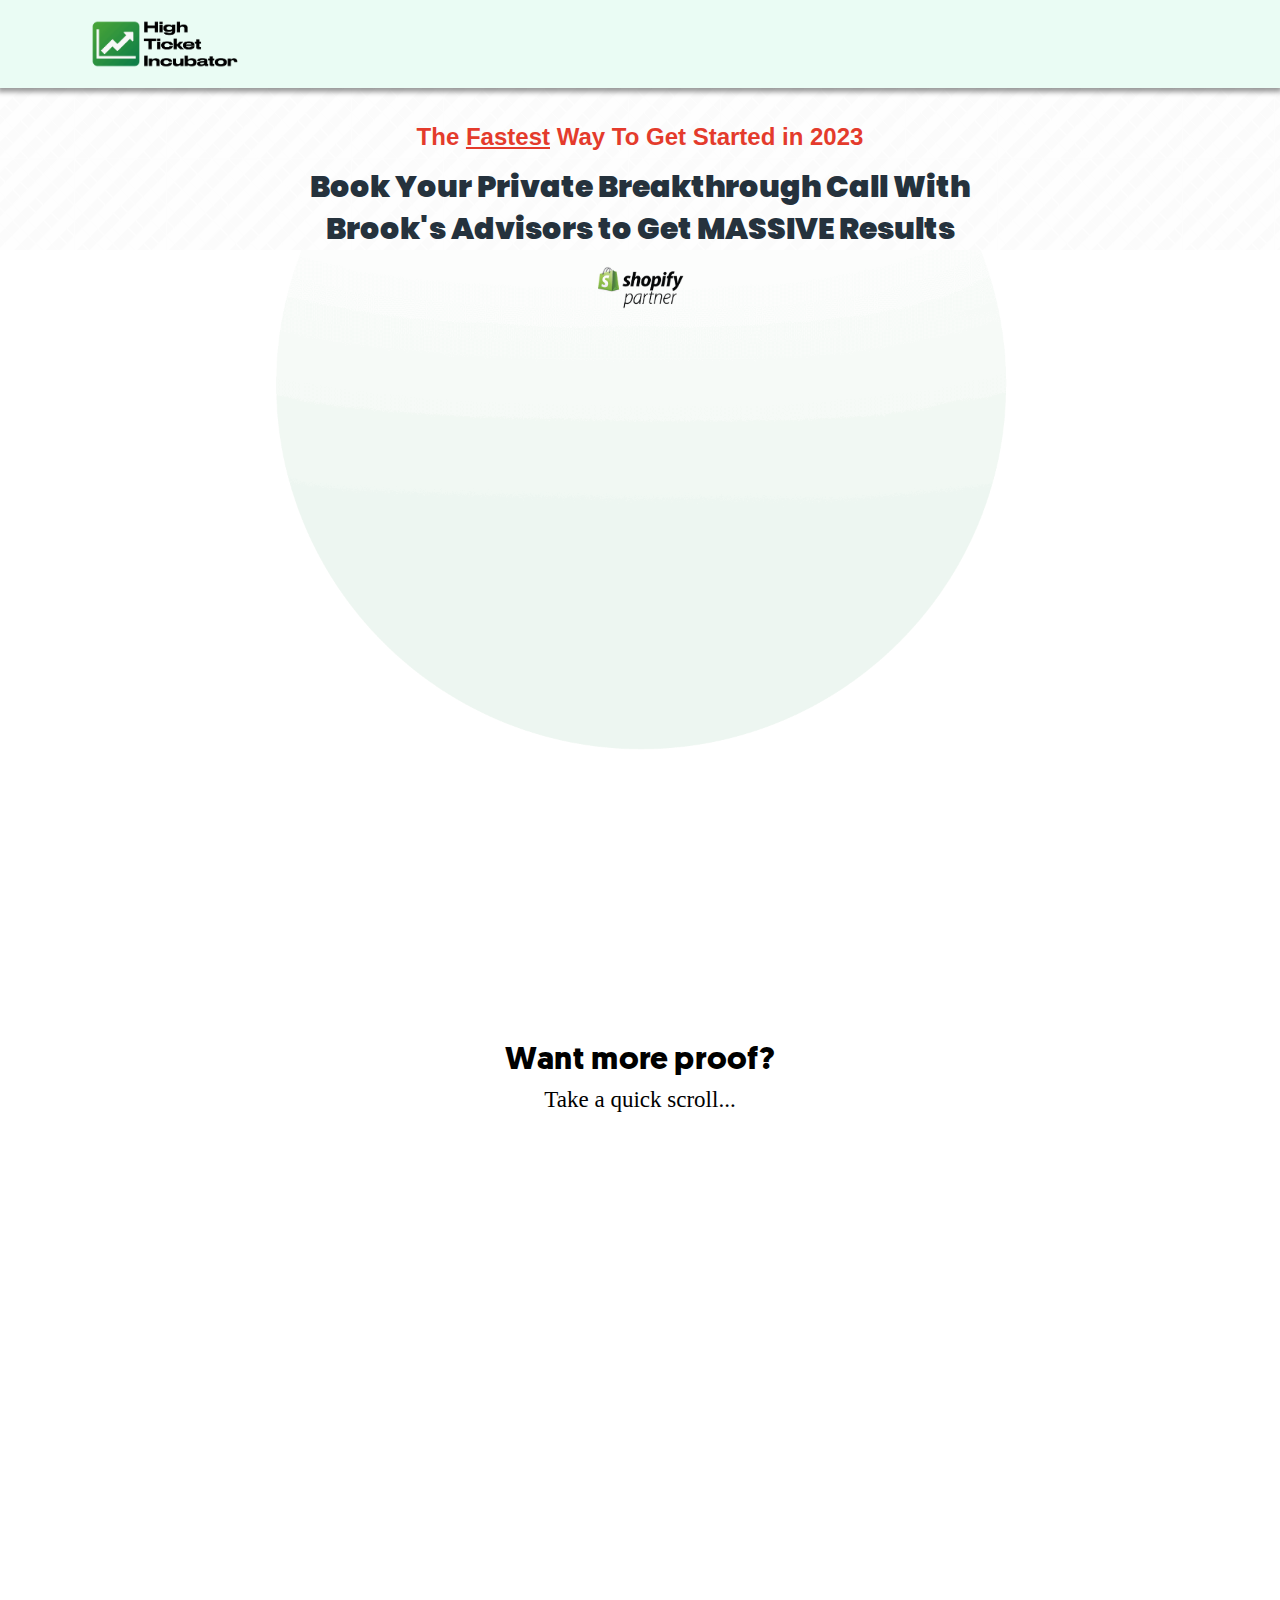
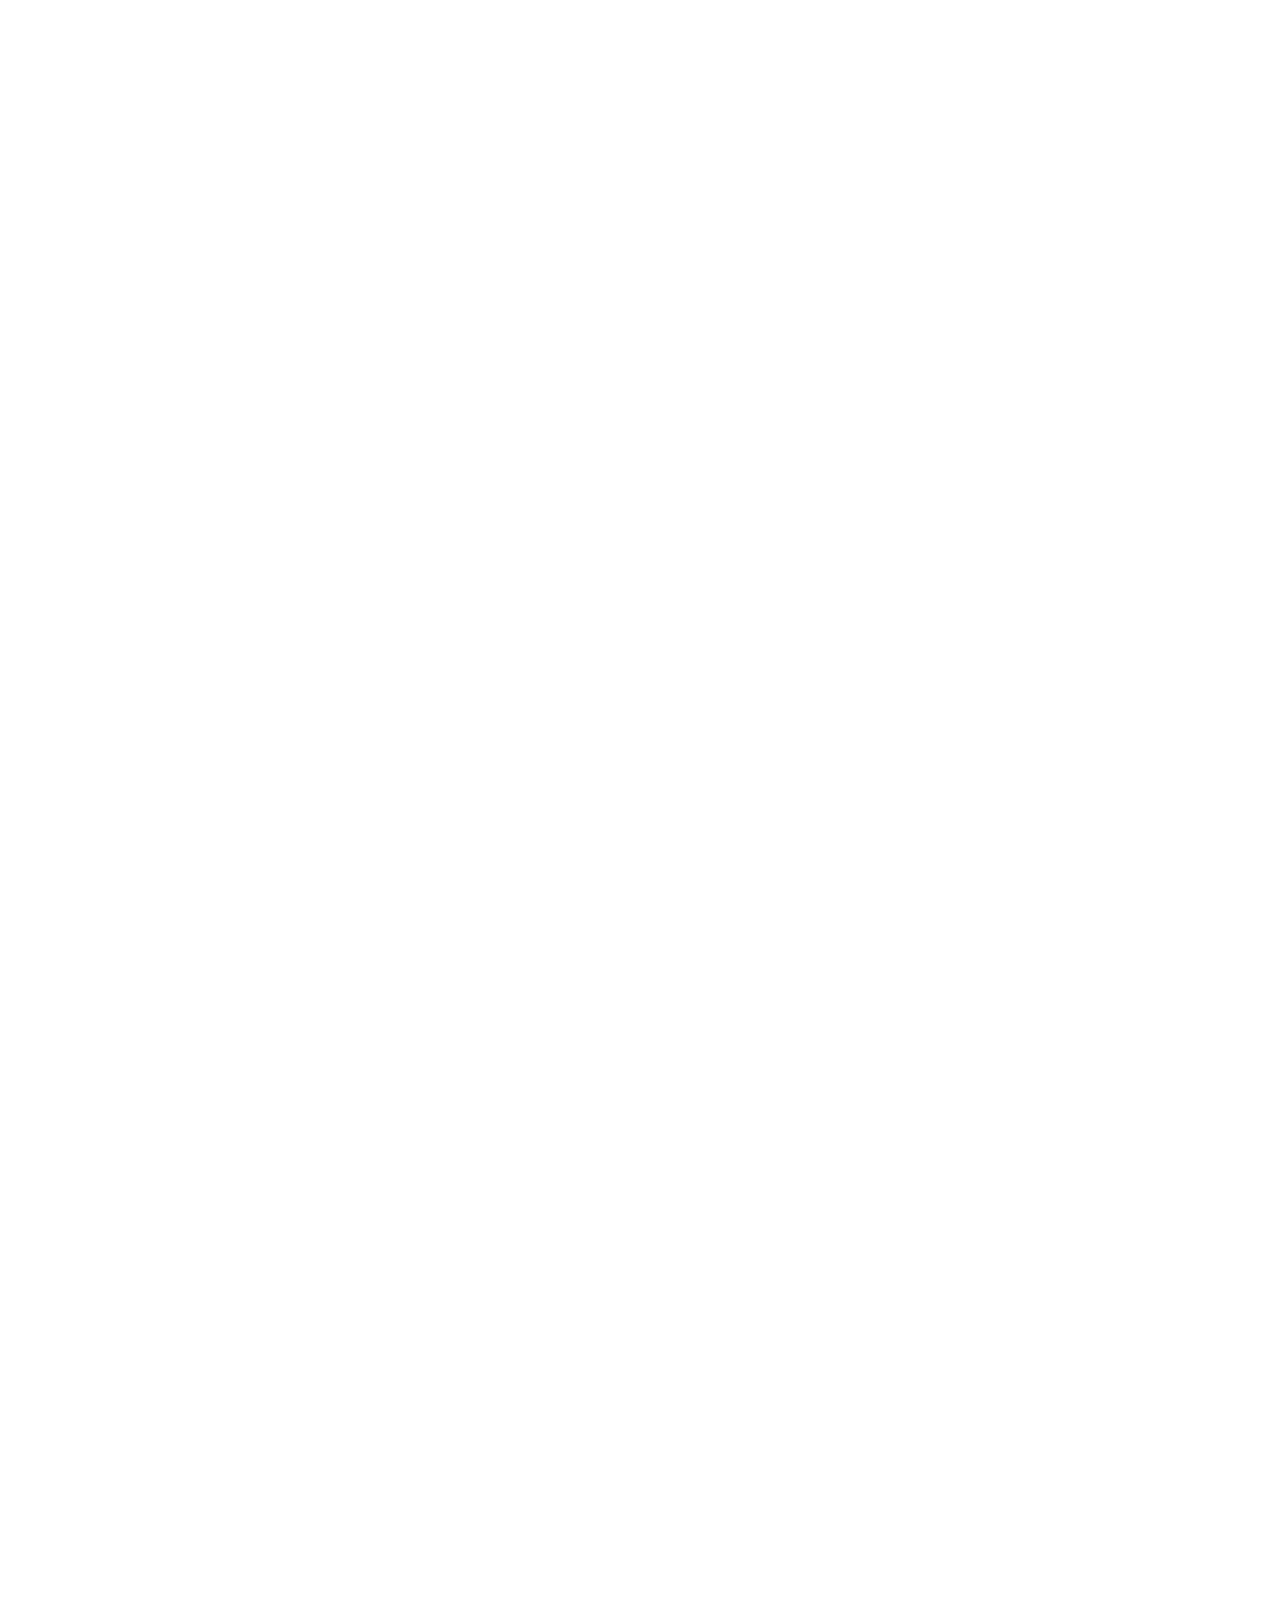
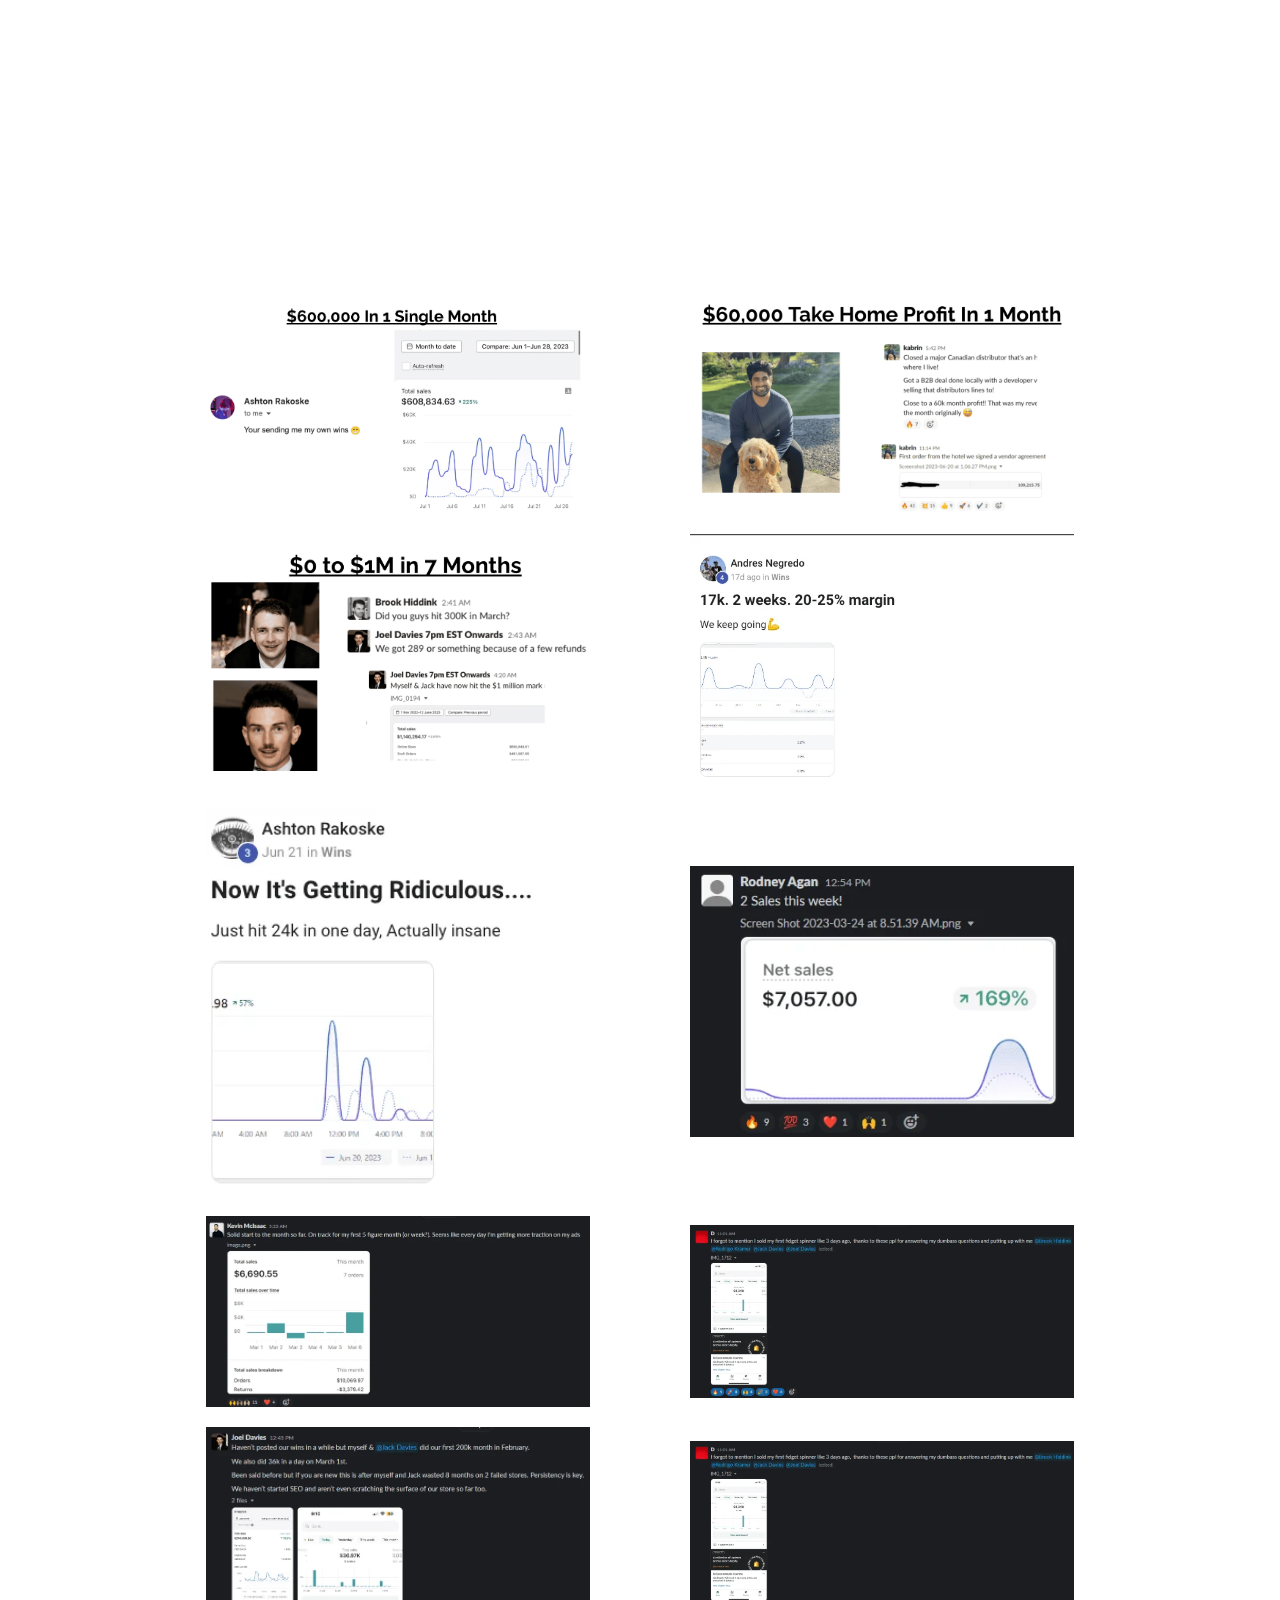
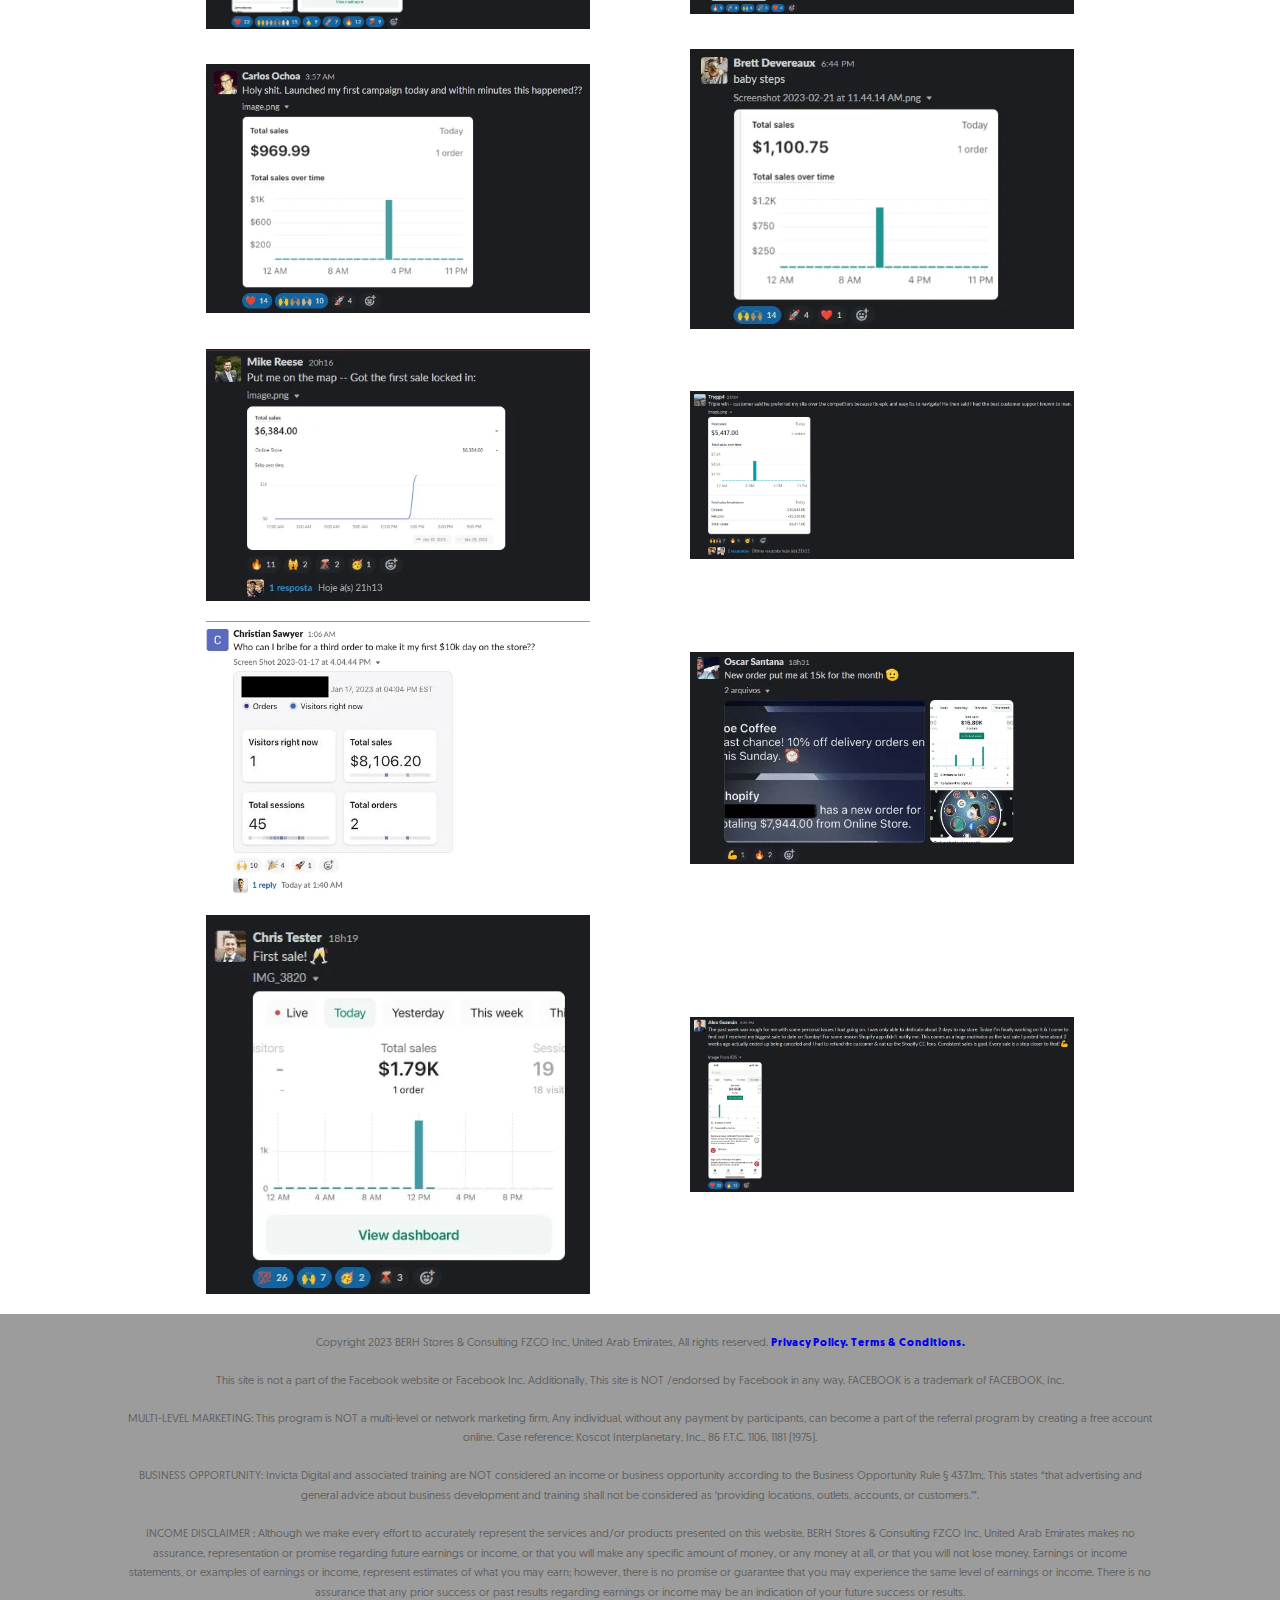
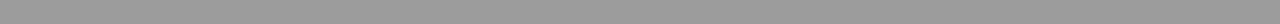
<file: booking-tier-1.html>
<html lang="en">
  <head>
    <!-- Google Tag Manager -->
    <script>
      (function (w, d, s, l, i) {
        w[l] = w[l] || [];
        w[l].push({ "gtm.start": new Date().getTime(), event: "gtm.js" });
        var f = d.getElementsByTagName(s)[0],
          j = d.createElement(s),
          dl = l != "dataLayer" ? "&l=" + l : "";
        j.async = true;
        j.src = "https://www.googletagmanager.com/gtm.js?id=" + i + dl;
        f.parentNode.insertBefore(j, f);
      })(window, document, "script", "dataLayer", "GTM-KVRJ2N4Q");
    </script>
    <!-- End Google Tag Manager -->
    <meta charset="UTF-8" />
    <meta name="viewport" content="width=device-width, initial-scale=1.0" />
    <link rel="stylesheet" href="./assets/css/styles.css" />
    <title>Booking-Tier 1</title>
  </head>

  <body class="booking-tier-outer">
    <!-- Google Tag Manager (noscript) -->
    <noscript
      ><iframe
        src="https://www.googletagmanager.com/ns.html?id=GTM-KVRJ2N4Q"
        height="0"
        width="0"
        style="display: none; visibility: hidden"
      ></iframe
    ></noscript>
    <!-- End Google Tag Manager (noscript) -->
    <div class="booking-tier-bg">
      <div class="application__Container">
        <div class="container">
          <div class="image-wrapper">
            <img
              src="./assets/images/logo.png"
              class="image"
              height="auto"
              alt="Logo"
              width="150px"
            />
          </div>
        </div>
        <div class="containerInner">
          <div class="row-wrapper">
            <div class="col-full">
              <div class="content-container">
                <h1 class="section-title title-big">
                  The <u>Fastest</u> Way To Get Started in 2023
                </h1>
                <h1 class="section-subtitle title-small">
                  Book Your Private Breakthrough Call With Brook's Advisors to
                  Get MASSIVE Results
                </h1>
              </div>
            </div>
          </div>
        </div>
      </div>
      <img
        src="./assets/images/shopify.png"
        class="elIMG ximg"
        width="100px"
        height="auto"
        alt="Logo"
        data-lazy-loading="true"
        tabindex="0"
      />
      <!-- Calendly inline widget begin -->
      <div
        class="calendly-inline-widget"
        data-url="https://calendly.com/d/5km-8xc-py4/application-call-high-ticket-ecom-coaching-ps-t1"
        style="min-width: 320px; height: 700px"
      ></div>
      <script
        type="text/javascript"
        src="https://assets.calendly.com/assets/external/widget.js"
        async
      ></script>
      <!-- Calendly inline widget end -->
      <div class="booking-tier">
        <h1 class="index_title"><b>Want more proof?</b></h1>
        <h2 class="index_subtitle">Take a quick scroll...</h2>
        <div class="video-container">
          <iframe
            width="560"
            loading="lazy"
            height="315"
            title="Video"
            src="https://www.youtube.com/embed/ncPwtb-2pSk"
            frameborder="0"
            allow="accelerometer; autoplay; encrypted-media; gyroscope; picture-in-picture"
            allowfullscreen
          ></iframe>
          <iframe
            width="560"
            title="Video"
            loading="lazy"
            height="315"
            src="https://www.youtube.com/embed/kGFD22p43kE"
            frameborder="0"
            allow="accelerometer; autoplay; encrypted-media; gyroscope; picture-in-picture"
            allowfullscreen
          ></iframe>
          <iframe
            width="560"
            height="315"
            loading="lazy"
            title="Video"
            src="https://www.youtube.com/embed/6GlMFoVGqSg"
            frameborder="0"
            allow="accelerometer; autoplay; encrypted-media; gyroscope; picture-in-picture"
            allowfullscreen
          ></iframe>
          <iframe
            width="560"
            loading="lazy"
            height="315"
            title="Video"
            src="https://www.youtube.com/embed/byX0gBxAgoM"
            frameborder="0"
            allow="accelerometer; autoplay; encrypted-media; gyroscope; picture-in-picture"
            allowfullscreen
          ></iframe>
          <iframe
            width="560"
            height="315"
            loading="lazy"
            title="Video"
            src="https://www.youtube.com/embed/gfJ0TFKPq_Q"
            frameborder="0"
            allow="accelerometer; autoplay; encrypted-media; gyroscope; picture-in-picture"
            allowfullscreen
          ></iframe>
          <iframe
            width="560"
            height="315"
            loading="lazy"
            title="Video"
            src="https://www.youtube.com/embed/3H2KV2PtzE8"
            frameborder="0"
            allow="accelerometer; autoplay; encrypted-media; gyroscope; picture-in-picture"
            allowfullscreen
          ></iframe>
          <iframe
            width="560"
            height="315"
            title="Video"
            src="https://www.youtube.com/embed/3x2mhWhXlW0"
            frameborder="0"
            loading="lazy"
            allow="accelerometer; autoplay; encrypted-media; gyroscope; picture-in-picture"
            allowfullscreen
          ></iframe>
          <iframe
            width="560"
            height="315"
            title="Video"
            loading="lazy"
            src="https://www.youtube.com/embed/ENYJUz0qugc"
            frameborder="0"
            allow="accelerometer; autoplay; encrypted-media; gyroscope; picture-in-picture"
            allowfullscreen
          ></iframe>
          <iframe
            width="560"
            height="315"
            title="Video"
            src="https://www.youtube.com/embed/Vowld3W6tN4"
            frameborder="0"
            loading="lazy"
            allow="accelerometer; autoplay; encrypted-media; gyroscope; picture-in-picture"
            allowfullscreen
          ></iframe>
          <iframe
            width="560"
            height="315"
            title="Video"
            src="https://www.youtube.com/embed/KNvBiCDLAx4"
            frameborder="0"
            loading="lazy"
            allow="accelerometer; autoplay; encrypted-media; gyroscope; picture-in-picture"
            allowfullscreen
          ></iframe>
          <iframe
            width="560"
            height="315"
            src="https://www.youtube.com/embed/RQeN83skVRo"
            frameborder="0"
            title="Video"
            loading="lazy"
            allow="accelerometer; autoplay; encrypted-media; gyroscope; picture-in-picture"
            allowfullscreen
          ></iframe>
          <iframe
            width="560"
            height="315"
            src="https://www.youtube.com/embed/leKQkCListM"
            frameborder="0"
            title="Video"
            loading="lazy"
            allow="accelerometer; autoplay; encrypted-media; gyroscope; picture-in-picture"
            allowfullscreen
          ></iframe>
          <iframe
            width="560"
            height="315"
            src="https://www.youtube.com/embed/fX0UvEwpRZU"
            frameborder="0"
            loading="lazy"
            title="Video"
            allow="accelerometer; autoplay; encrypted-media; gyroscope; picture-in-picture"
            allowfullscreen
          ></iframe>
          <iframe
            width="560"
            height="315"
            loading="lazy"
            src="https://www.youtube.com/embed/AR-0J7R-juQ"
            frameborder="0"
            title="Video"
            allow="accelerometer; autoplay; encrypted-media; gyroscope; picture-in-picture"
            allowfullscreen
          ></iframe>
        </div>
        <div class="image-container">
          <img
            src="./assets/images/booking-tier-image1.webp"
            width="30%"
            height="auto"
            alt="Booking Tier Image 1"
            loading="lazy"
          />
          <img
            src="./assets/images/booking-tier-image2.webp"
            width="30%"
            height="auto"
            alt="Booking Tier Image 2"
            loading="lazy"
          />
          <img
            src="./assets/images/booking-tier-image3.webp"
            width="30%"
            height="auto"
            alt="Booking Tier Image 3"
            loading="lazy"
          />
          <img
            src="./assets/images/booking-tier-image4.webp"
            width="30%"
            height="auto"
            alt="Booking Tier Image 4"
            loading="lazy"
          />
          <img
            src="./assets/images/booking-tier-image5.webp"
            width="30%"
            height="auto"
            alt="Booking Tier Image 5"
            loading="lazy"
          />
          <img
            src="./assets/images/booking-tier-image6.webp"
            width="30%"
            height="auto"
            alt="Booking Tier Image 6"
            loading="lazy"
          />
          <img
            src="./assets/images/booking-tier-image7.webp"
            width="30%"
            height="auto"
            alt="Booking Tier Image 7"
            loading="lazy"
          />
          <img
            src="./assets/images/booking-tier-image8.webp"
            width="30%"
            height="auto"
            alt="Booking Tier Image 8"
            loading="lazy"
          />
          <img
            src="./assets/images/booking-tier-image9.webp"
            width="30%"
            height="auto"
            alt="Booking Tier Image 9"
            loading="lazy"
          />
          <img
            src="./assets/images/booking-tier-image10.webp"
            width="30%"
            height="auto"
            alt="Booking Tier Image 10"
            loading="lazy"
          />
          <img
            src="./assets/images/booking-tier-image11.webp"
            width="30%"
            height="auto"
            alt="Booking Tier Image 11"
            loading="lazy"
          />
          <img
            src="./assets/images/booking-tier-image12.webp"
            width="30%"
            height="auto"
            alt="Booking Tier Image 12"
            loading="lazy"
          />
          <img
            src="./assets/images/booking-tier-image13.webp"
            width="30%"
            height="auto"
            alt="Booking Tier Image 13"
            loading="lazy"
          />
          <img
            src="./assets/images/booking-tier-image14.webp"
            width="30%"
            height="auto"
            alt="Booking Tier Image 14"
            loading="lazy"
          />
          <img
            src="./assets/images/booking-tier-image15.webp"
            width="30%"
            height="auto"
            alt="Booking Tier Image 15"
            loading="lazy"
          />
          <img
            src="./assets/images/booking-tier-image16.webp"
            width="30%"
            height="auto"
            alt="Booking Tier Image 16"
            loading="lazy"
          />
          <img
            src="./assets/images/booking-tier-image17.webp"
            width="30%"
            height="auto"
            alt="Booking Tier Image 17"
            loading="lazy"
          />
          <img
            src="./assets/images/booking-tier-image18.webp"
            width="30%"
            height="auto"
            alt="Booking Tier Image 18"
            loading="lazy"
          />
        </div>
      </div>
    </div>
    <section id="description" class="dull-black_bg">
      <div id="page_content">
        <p>
          Copyright 2023 BERH Stores & Consulting FZCO Inc, United Arab
          Emirates, All rights reserved.
          <a href="https://www.highticketecommerce.co/privacy-policy4bnr0v01"
            >Privacy Policy.</a
          >
          <a href="https://www.highticketecommerce.co/privacy-policy4bnr0v01"
            >Terms & Conditions.
          </a>
        </p>
        <br />
        <p>
          This site is not a part of the Facebook website or Facebook Inc.
          Additionally, This site is NOT /endorsed by Facebook in any way.
          FACEBOOK is a trademark of FACEBOOK, Inc.
        </p>
        <br />
        <p>
          MULTI-LEVEL MARKETING: This program is NOT a multi-level or network
          marketing firm, Any individual, without any payment by participants,
          can become a part of the referral program by creating a free account
          online. Case reference: Koscot Interplanetary, Inc., 86 F.T.C. 1106,
          1181 (1975).
        </p>
        <br />
        <p>
          BUSINESS OPPORTUNITY: Invicta Digital and associated training are NOT
          considered an income or business opportunity according to the Business
          Opportunity Rule § 437.1m;. This states “that advertising and general
          advice about business development and training shall not be considered
          as ‘providing locations, outlets, accounts, or customers.’”.
        </p>
        <br />
        <p>
          INCOME DISCLAIMER : Although we make every effort to accurately
          represent the services and/or products presented on this website, BERH
          Stores & Consulting FZCO Inc, United Arab Emirates makes no assurance,
          representation or promise regarding future earnings or income, or that
          you will make any specific amount of money, or any money at all, or
          that you will not lose money. Earnings or income statements, or
          examples of earnings or income, represent estimates of what you may
          earn; however, there is no promise or guarantee that you may
          experience the same level of earnings or income. There is no assurance
          that any prior success or past results regarding earnings or income
          may be an indication of your future success or results.
        </p>
      </div>
    </section>
  </body>
</html>
</file>
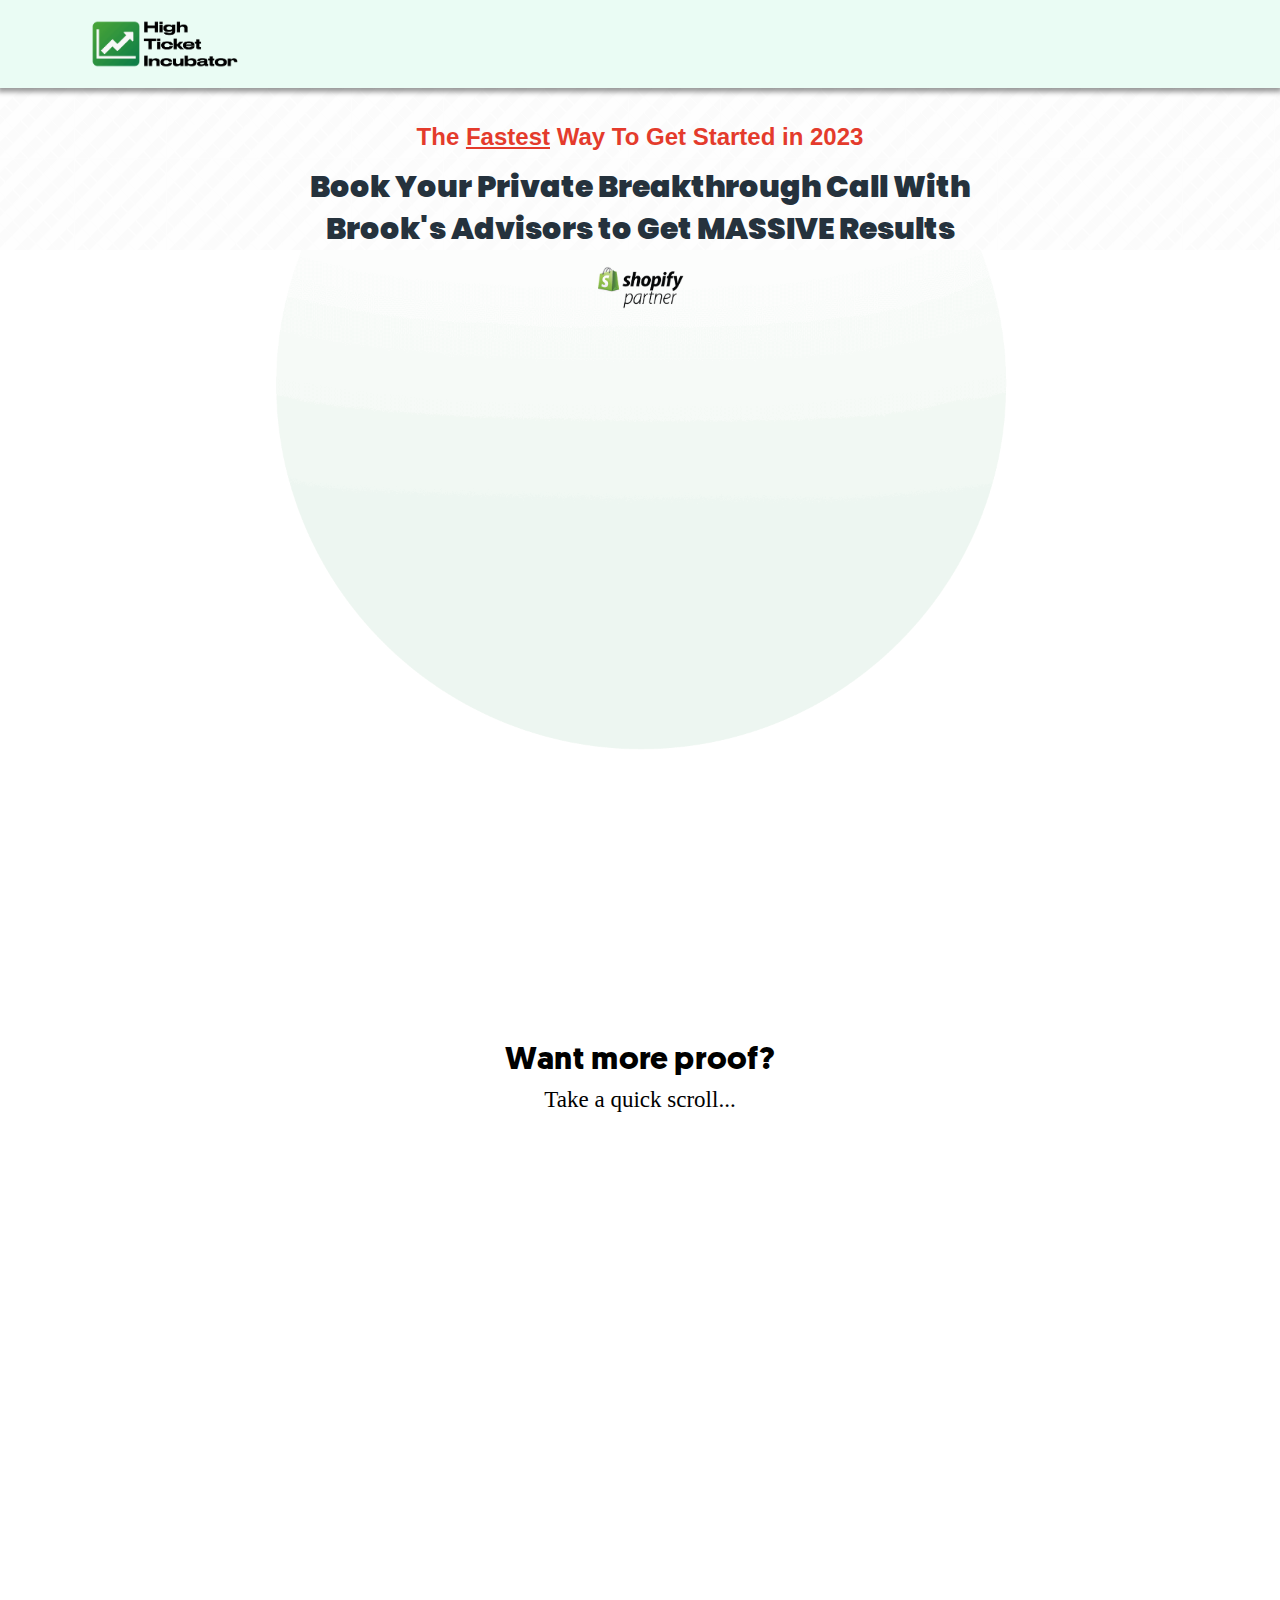
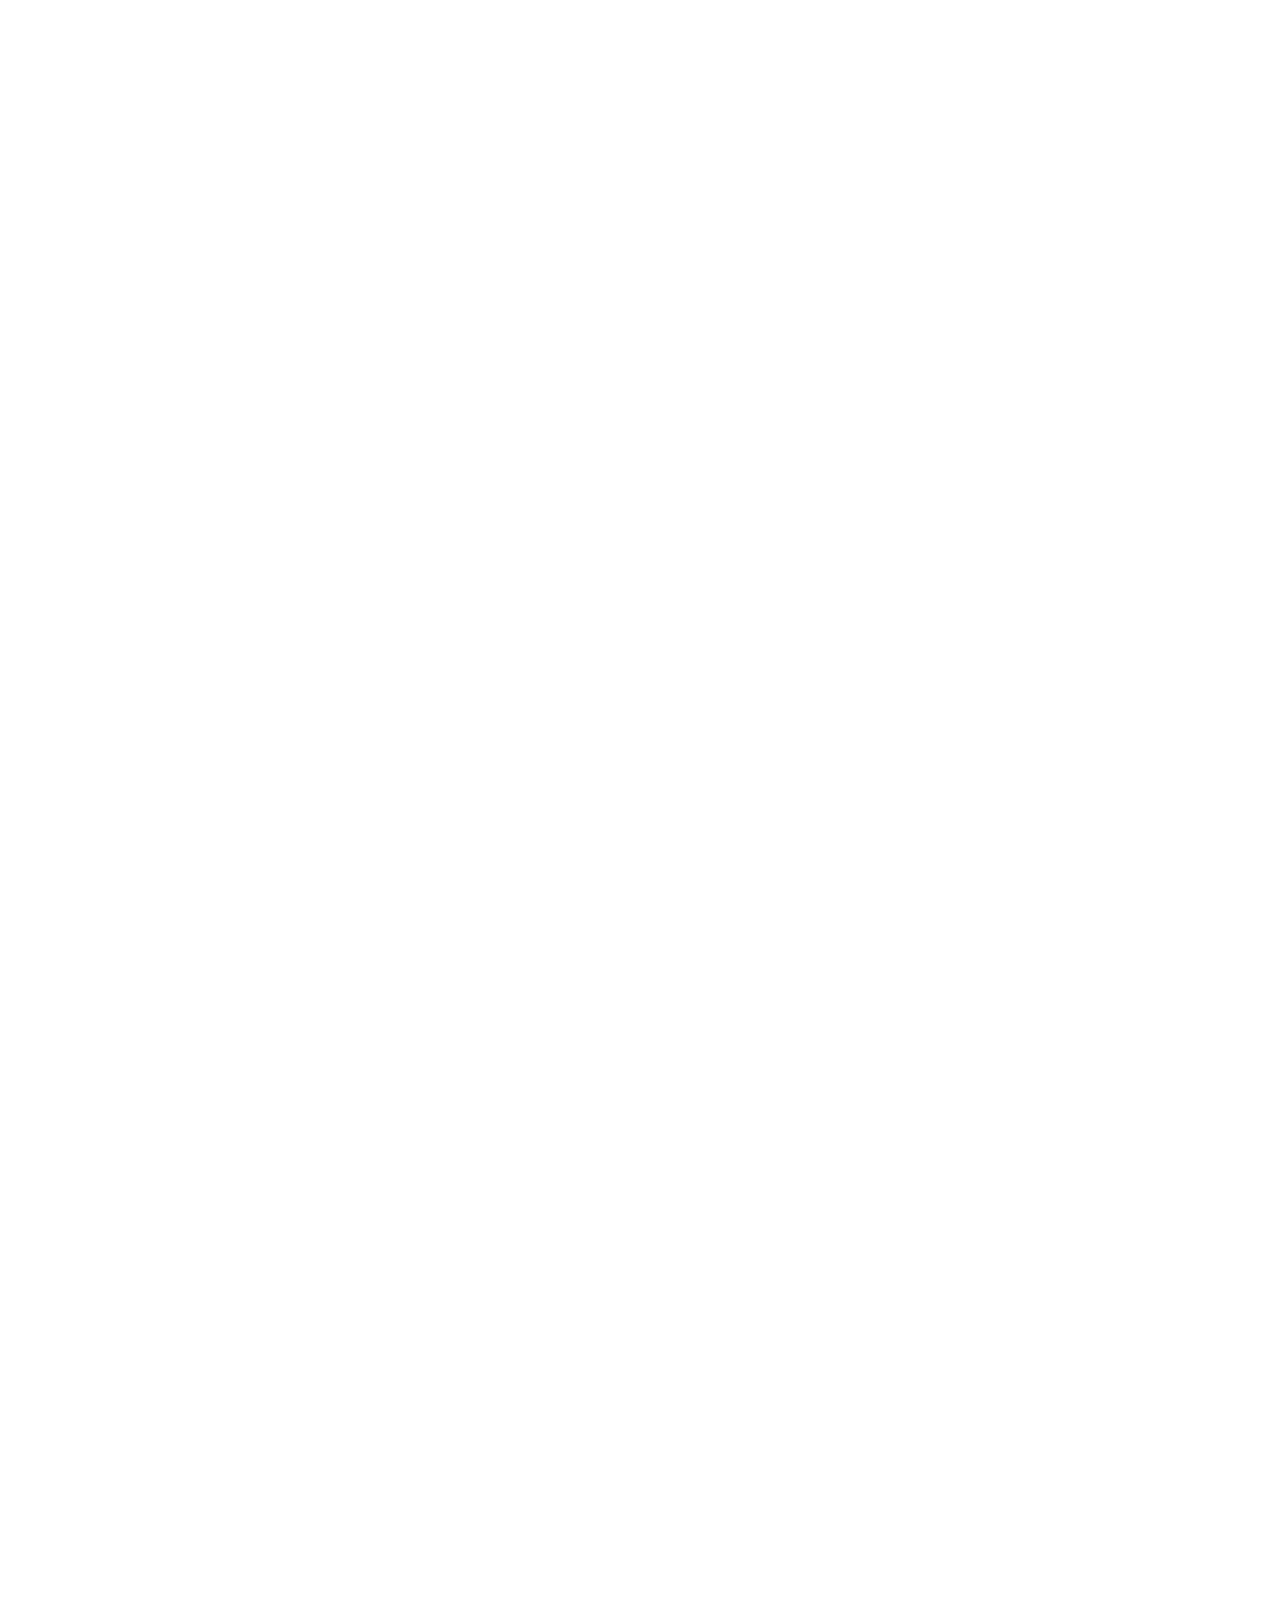
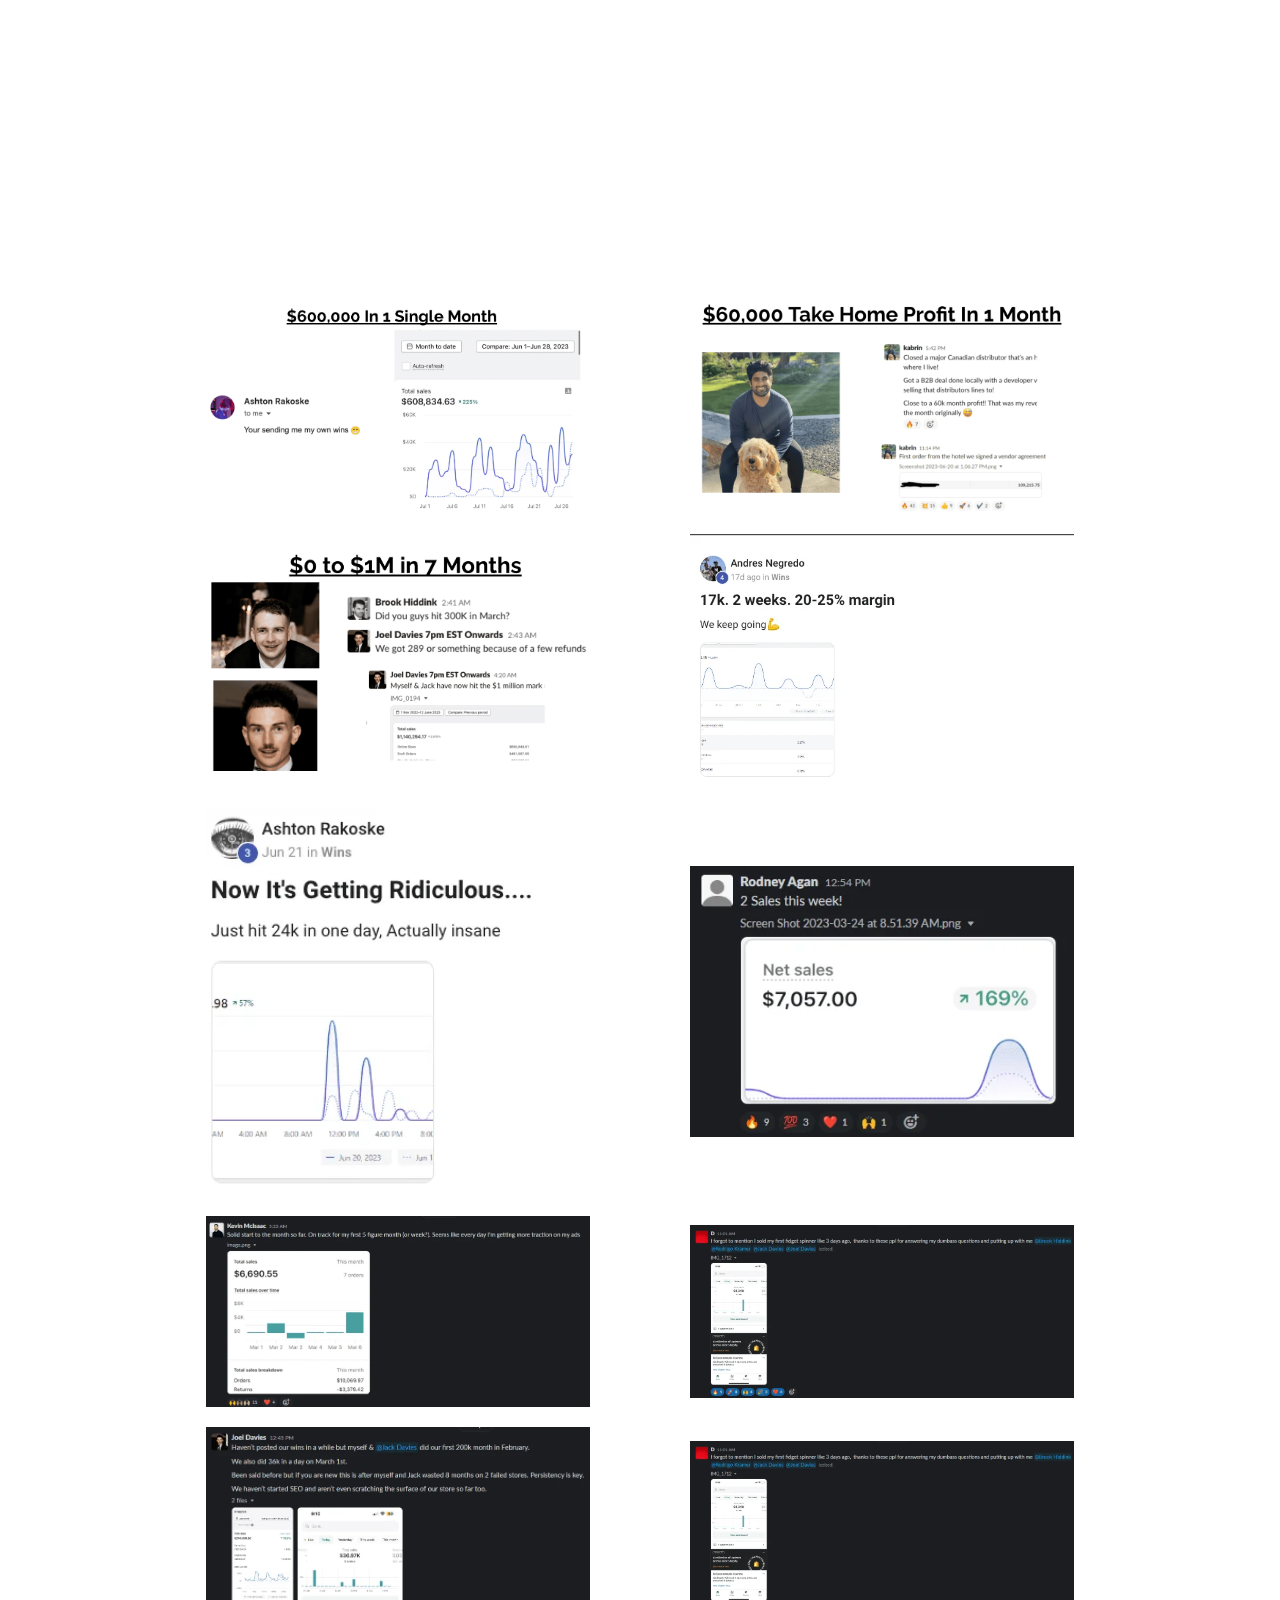
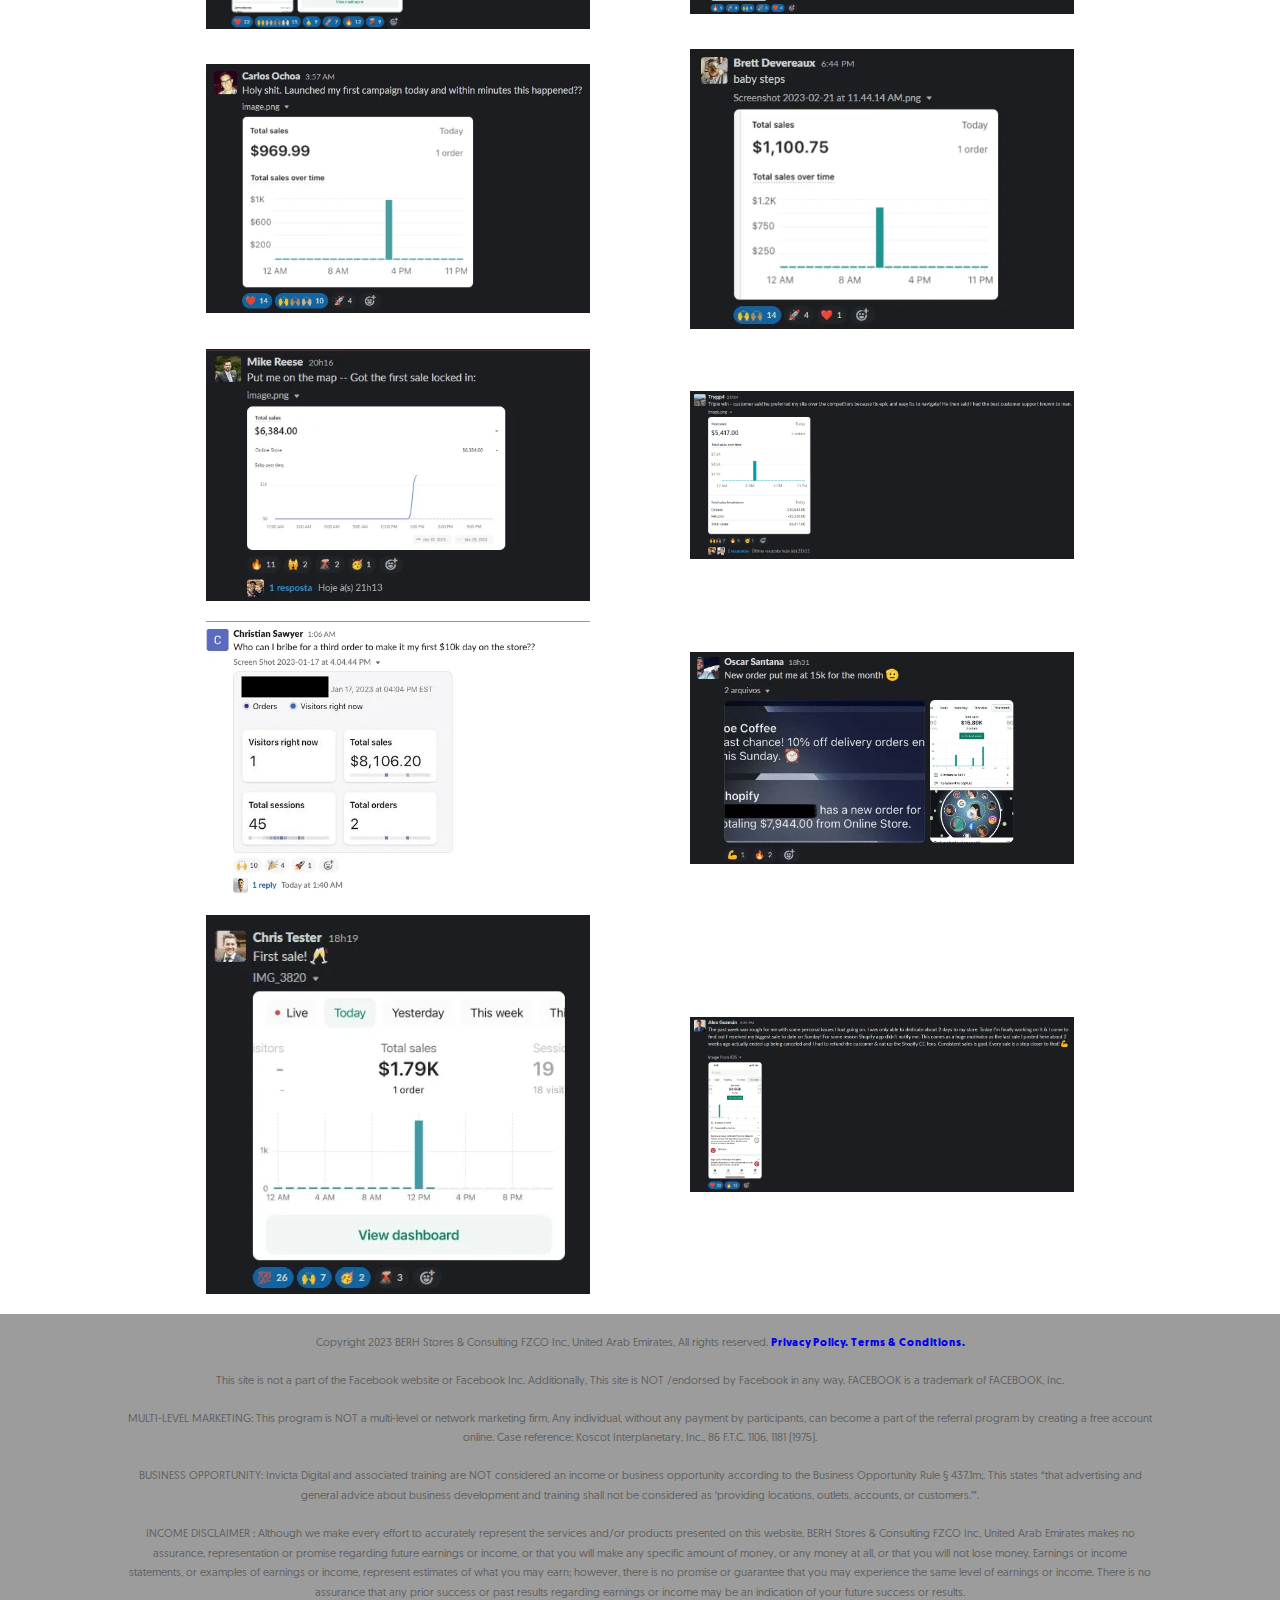
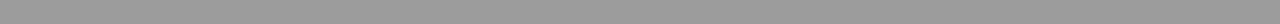
<file: booking-tier-2.html>
<html lang="en">
  <head>
    <!-- Google Tag Manager -->
    <script>
      (function (w, d, s, l, i) {
        w[l] = w[l] || [];
        w[l].push({ "gtm.start": new Date().getTime(), event: "gtm.js" });
        var f = d.getElementsByTagName(s)[0],
          j = d.createElement(s),
          dl = l != "dataLayer" ? "&l=" + l : "";
        j.async = true;
        j.src = "https://www.googletagmanager.com/gtm.js?id=" + i + dl;
        f.parentNode.insertBefore(j, f);
      })(window, document, "script", "dataLayer", "GTM-KVRJ2N4Q");
    </script>
    <!-- End Google Tag Manager -->
    <meta charset="UTF-8" />
    <meta name="viewport" content="width=device-width, initial-scale=1.0" />
    <link rel="stylesheet" href="./assets/css/styles.css" />
    <title>Booking-Tier 2</title>
  </head>
  <body class="booking-tier-outer">
    <!-- Google Tag Manager (noscript) -->
    <noscript
      ><iframe
        src="https://www.googletagmanager.com/ns.html?id=GTM-KVRJ2N4Q"
        height="0"
        width="0"
        style="display: none; visibility: hidden"
      ></iframe
    ></noscript>
    <!-- End Google Tag Manager (noscript) -->
    <div class="booking-tier-bg">
      <div class="application__Container">
        <div class="container">
          <div class="image-wrapper">
            <img
              src="./assets/images/logo.png"
              class="image"
              height="auto"
              alt="Logo"
              width="150px"
            />
          </div>
        </div>
        <div class="containerInner">
          <div class="row-wrapper">
            <div class="col-full">
              <div class="content-container">
                <h1 class="section-title title-big">
                  The <u>Fastest</u> Way To Get Started in 2023
                </h1>
                <h1 class="section-subtitle title-small">
                  Book Your Private Breakthrough Call With Brook's Advisors to
                  Get MASSIVE Results
                </h1>
              </div>
            </div>
          </div>
        </div>
      </div>
      <img
        src="./assets/images/shopify.png"
        class="elIMG ximg"
        width="100px"
        height="auto"
        alt="Logo"
        data-lazy-loading="true"
        tabindex="0"
      />
      <!-- Calendly inline widget begin -->
      <div
        class="calendly-inline-widget"
        data-url="https://calendly.com/d/437-rt6-djh/application-call-high-ticket-ecom-coaching-ps-t2"
        style="min-width: 320px; height: 700px"
      ></div>
      <script
        type="text/javascript"
        src="https://assets.calendly.com/assets/external/widget.js"
        async
      ></script>
      <!-- Calendly inline widget end -->
      <div class="booking-tier">
        <h1 class="index_title"><b>Want more proof?</b></h1>
        <h2 class="index_subtitle">Take a quick scroll...</h2>
        <div class="video-container">
          <iframe
            width="560"
            loading="lazy"
            height="315"
            title="Video"
            src="https://www.youtube.com/embed/ncPwtb-2pSk"
            frameborder="0"
            allow="accelerometer; autoplay; encrypted-media; gyroscope; picture-in-picture"
            allowfullscreen
          ></iframe>
          <iframe
            width="560"
            title="Video"
            loading="lazy"
            height="315"
            src="https://www.youtube.com/embed/kGFD22p43kE"
            frameborder="0"
            allow="accelerometer; autoplay; encrypted-media; gyroscope; picture-in-picture"
            allowfullscreen
          ></iframe>
          <iframe
            width="560"
            height="315"
            loading="lazy"
            title="Video"
            src="https://www.youtube.com/embed/6GlMFoVGqSg"
            frameborder="0"
            allow="accelerometer; autoplay; encrypted-media; gyroscope; picture-in-picture"
            allowfullscreen
          ></iframe>
          <iframe
            width="560"
            loading="lazy"
            height="315"
            title="Video"
            src="https://www.youtube.com/embed/byX0gBxAgoM"
            frameborder="0"
            allow="accelerometer; autoplay; encrypted-media; gyroscope; picture-in-picture"
            allowfullscreen
          ></iframe>
          <iframe
            width="560"
            height="315"
            loading="lazy"
            title="Video"
            src="https://www.youtube.com/embed/gfJ0TFKPq_Q"
            frameborder="0"
            allow="accelerometer; autoplay; encrypted-media; gyroscope; picture-in-picture"
            allowfullscreen
          ></iframe>
          <iframe
            width="560"
            height="315"
            loading="lazy"
            title="Video"
            src="https://www.youtube.com/embed/3H2KV2PtzE8"
            frameborder="0"
            allow="accelerometer; autoplay; encrypted-media; gyroscope; picture-in-picture"
            allowfullscreen
          ></iframe>
          <iframe
            width="560"
            height="315"
            title="Video"
            src="https://www.youtube.com/embed/3x2mhWhXlW0"
            frameborder="0"
            loading="lazy"
            allow="accelerometer; autoplay; encrypted-media; gyroscope; picture-in-picture"
            allowfullscreen
          ></iframe>
          <iframe
            width="560"
            height="315"
            title="Video"
            loading="lazy"
            src="https://www.youtube.com/embed/ENYJUz0qugc"
            frameborder="0"
            allow="accelerometer; autoplay; encrypted-media; gyroscope; picture-in-picture"
            allowfullscreen
          ></iframe>
          <iframe
            width="560"
            height="315"
            title="Video"
            src="https://www.youtube.com/embed/Vowld3W6tN4"
            frameborder="0"
            loading="lazy"
            allow="accelerometer; autoplay; encrypted-media; gyroscope; picture-in-picture"
            allowfullscreen
          ></iframe>
          <iframe
            width="560"
            height="315"
            title="Video"
            src="https://www.youtube.com/embed/KNvBiCDLAx4"
            frameborder="0"
            loading="lazy"
            allow="accelerometer; autoplay; encrypted-media; gyroscope; picture-in-picture"
            allowfullscreen
          ></iframe>
          <iframe
            width="560"
            height="315"
            src="https://www.youtube.com/embed/RQeN83skVRo"
            frameborder="0"
            title="Video"
            loading="lazy"
            allow="accelerometer; autoplay; encrypted-media; gyroscope; picture-in-picture"
            allowfullscreen
          ></iframe>
          <iframe
            width="560"
            height="315"
            src="https://www.youtube.com/embed/leKQkCListM"
            frameborder="0"
            title="Video"
            loading="lazy"
            allow="accelerometer; autoplay; encrypted-media; gyroscope; picture-in-picture"
            allowfullscreen
          ></iframe>
          <iframe
            width="560"
            height="315"
            src="https://www.youtube.com/embed/fX0UvEwpRZU"
            frameborder="0"
            loading="lazy"
            title="Video"
            allow="accelerometer; autoplay; encrypted-media; gyroscope; picture-in-picture"
            allowfullscreen
          ></iframe>
          <iframe
            width="560"
            height="315"
            loading="lazy"
            src="https://www.youtube.com/embed/AR-0J7R-juQ"
            frameborder="0"
            title="Video"
            allow="accelerometer; autoplay; encrypted-media; gyroscope; picture-in-picture"
            allowfullscreen
          ></iframe>
        </div>
        <div class="image-container">
          <img
            src="./assets/images/booking-tier-image1.webp"
            width="30%"
            height="auto"
            alt="Booking Tier Image 1"
            loading="lazy"
          />
          <img
            src="./assets/images/booking-tier-image2.webp"
            width="30%"
            height="auto"
            alt="Booking Tier Image 2"
            loading="lazy"
          />
          <img
            src="./assets/images/booking-tier-image3.webp"
            width="30%"
            height="auto"
            alt="Booking Tier Image 3"
            loading="lazy"
          />
          <img
            src="./assets/images/booking-tier-image4.webp"
            width="30%"
            height="auto"
            alt="Booking Tier Image 4"
            loading="lazy"
          />
          <img
            src="./assets/images/booking-tier-image5.webp"
            width="30%"
            height="auto"
            alt="Booking Tier Image 5"
            loading="lazy"
          />
          <img
            src="./assets/images/booking-tier-image6.webp"
            width="30%"
            height="auto"
            alt="Booking Tier Image 6"
            loading="lazy"
          />
          <img
            src="./assets/images/booking-tier-image7.webp"
            width="30%"
            height="auto"
            alt="Booking Tier Image 7"
            loading="lazy"
          />
          <img
            src="./assets/images/booking-tier-image8.webp"
            width="30%"
            height="auto"
            alt="Booking Tier Image 8"
            loading="lazy"
          />
          <img
            src="./assets/images/booking-tier-image9.webp"
            width="30%"
            height="auto"
            alt="Booking Tier Image 9"
            loading="lazy"
          />
          <img
            src="./assets/images/booking-tier-image10.webp"
            width="30%"
            height="auto"
            alt="Booking Tier Image 10"
            loading="lazy"
          />
          <img
            src="./assets/images/booking-tier-image11.webp"
            width="30%"
            height="auto"
            alt="Booking Tier Image 11"
            loading="lazy"
          />
          <img
            src="./assets/images/booking-tier-image12.webp"
            width="30%"
            height="auto"
            alt="Booking Tier Image 12"
            loading="lazy"
          />
          <img
            src="./assets/images/booking-tier-image13.webp"
            width="30%"
            height="auto"
            alt="Booking Tier Image 13"
            loading="lazy"
          />
          <img
            src="./assets/images/booking-tier-image14.webp"
            width="30%"
            height="auto"
            alt="Booking Tier Image 14"
            loading="lazy"
          />
          <img
            src="./assets/images/booking-tier-image15.webp"
            width="30%"
            height="auto"
            alt="Booking Tier Image 15"
            loading="lazy"
          />
          <img
            src="./assets/images/booking-tier-image16.webp"
            width="30%"
            height="auto"
            alt="Booking Tier Image 16"
            loading="lazy"
          />
          <img
            src="./assets/images/booking-tier-image17.webp"
            width="30%"
            height="auto"
            alt="Booking Tier Image 17"
            loading="lazy"
          />
          <img
            src="./assets/images/booking-tier-image18.webp"
            width="30%"
            height="auto"
            alt="Booking Tier Image 18"
            loading="lazy"
          />
        </div>
      </div>
    </div>
    <section id="description" class="dull-black_bg">
      <div id="page_content">
        <p>
          Copyright 2023 BERH Stores & Consulting FZCO Inc, United Arab
          Emirates, All rights reserved.
          <a href="https://www.highticketecommerce.co/privacy-policy4bnr0v01"
            >Privacy Policy.</a
          >
          <a href="https://www.highticketecommerce.co/privacy-policy4bnr0v01"
            >Terms & Conditions.
          </a>
        </p>
        <br />
        <p>
          This site is not a part of the Facebook website or Facebook Inc.
          Additionally, This site is NOT /endorsed by Facebook in any way.
          FACEBOOK is a trademark of FACEBOOK, Inc.
        </p>
        <br />
        <p>
          MULTI-LEVEL MARKETING: This program is NOT a multi-level or network
          marketing firm, Any individual, without any payment by participants,
          can become a part of the referral program by creating a free account
          online. Case reference: Koscot Interplanetary, Inc., 86 F.T.C. 1106,
          1181 (1975).
        </p>
        <br />
        <p>
          BUSINESS OPPORTUNITY: Invicta Digital and associated training are NOT
          considered an income or business opportunity according to the Business
          Opportunity Rule § 437.1m;. This states “that advertising and general
          advice about business development and training shall not be considered
          as ‘providing locations, outlets, accounts, or customers.’”.
        </p>
        <br />
        <p>
          INCOME DISCLAIMER : Although we make every effort to accurately
          represent the services and/or products presented on this website, BERH
          Stores & Consulting FZCO Inc, United Arab Emirates makes no assurance,
          representation or promise regarding future earnings or income, or that
          you will make any specific amount of money, or any money at all, or
          that you will not lose money. Earnings or income statements, or
          examples of earnings or income, represent estimates of what you may
          earn; however, there is no promise or guarantee that you may
          experience the same level of earnings or income. There is no assurance
          that any prior success or past results regarding earnings or income
          may be an indication of your future success or results.
        </p>
      </div>
    </section>
  </body>
</html>
</file>
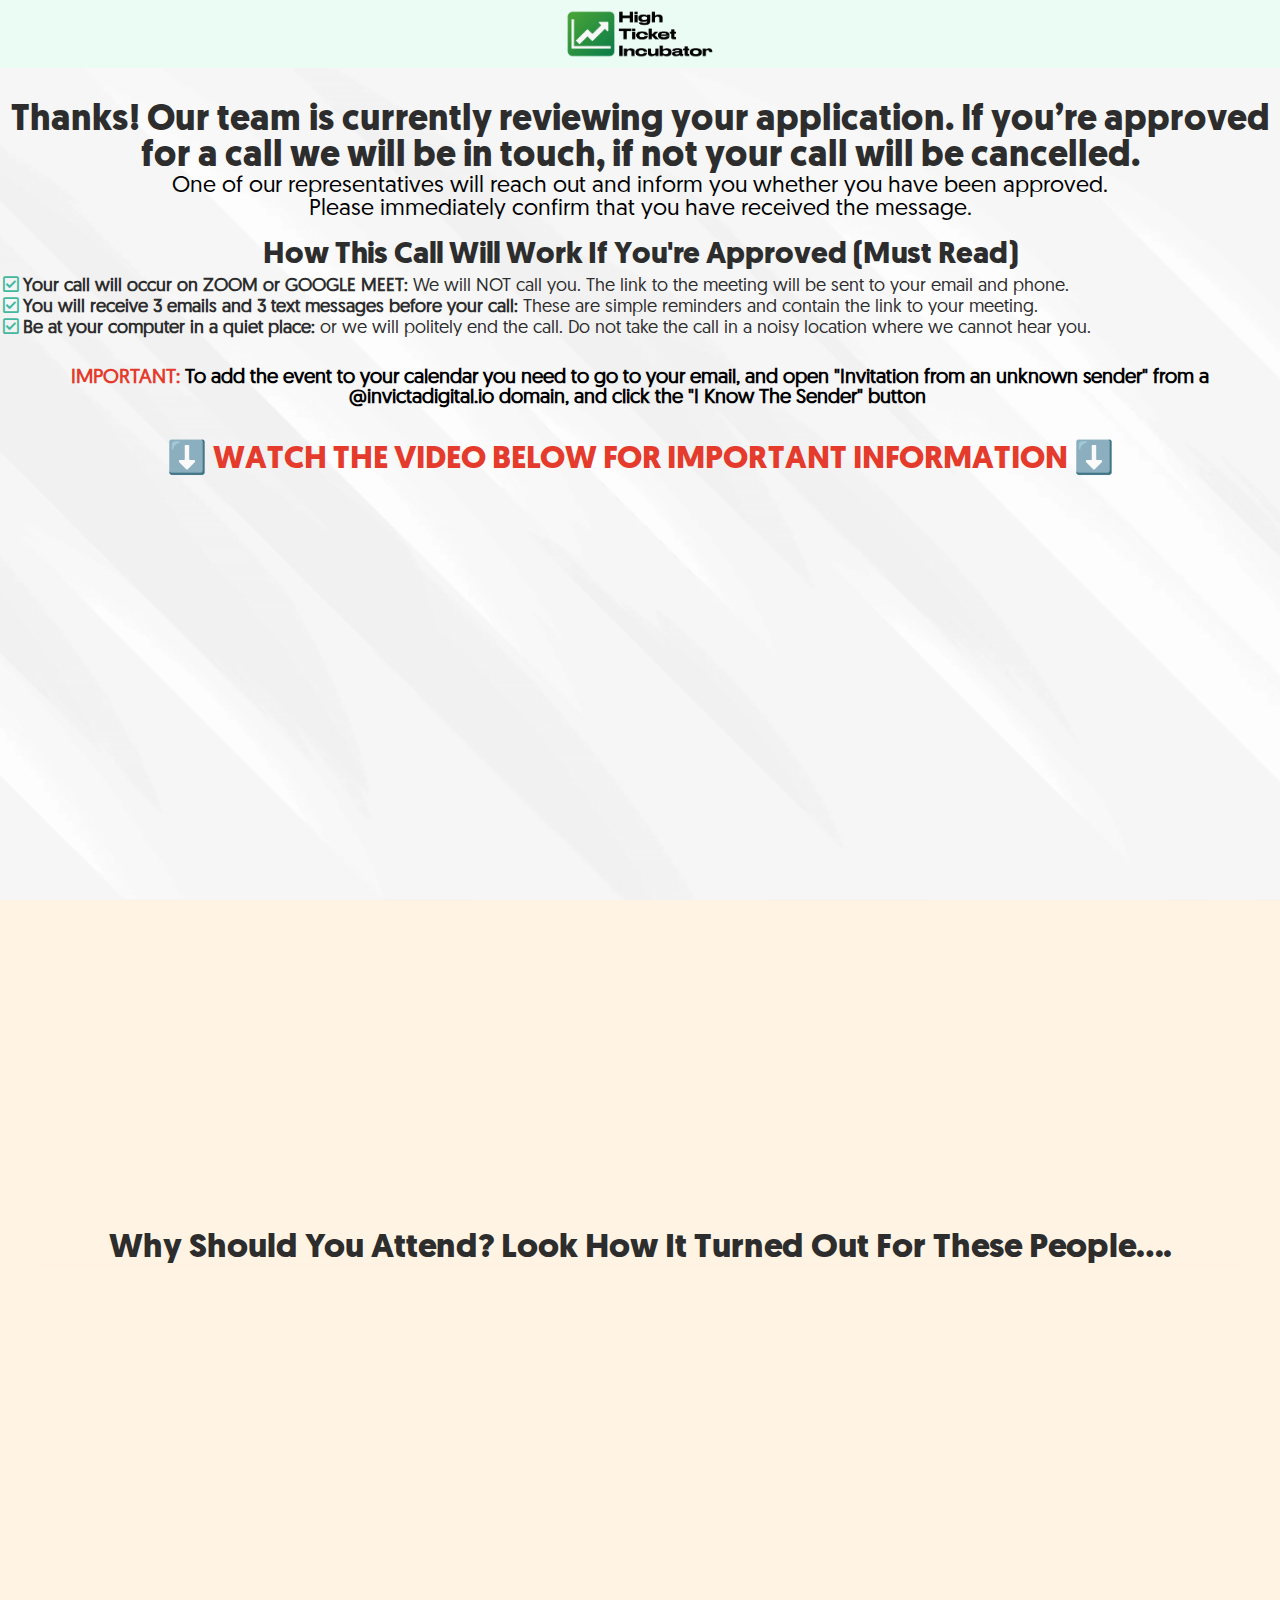
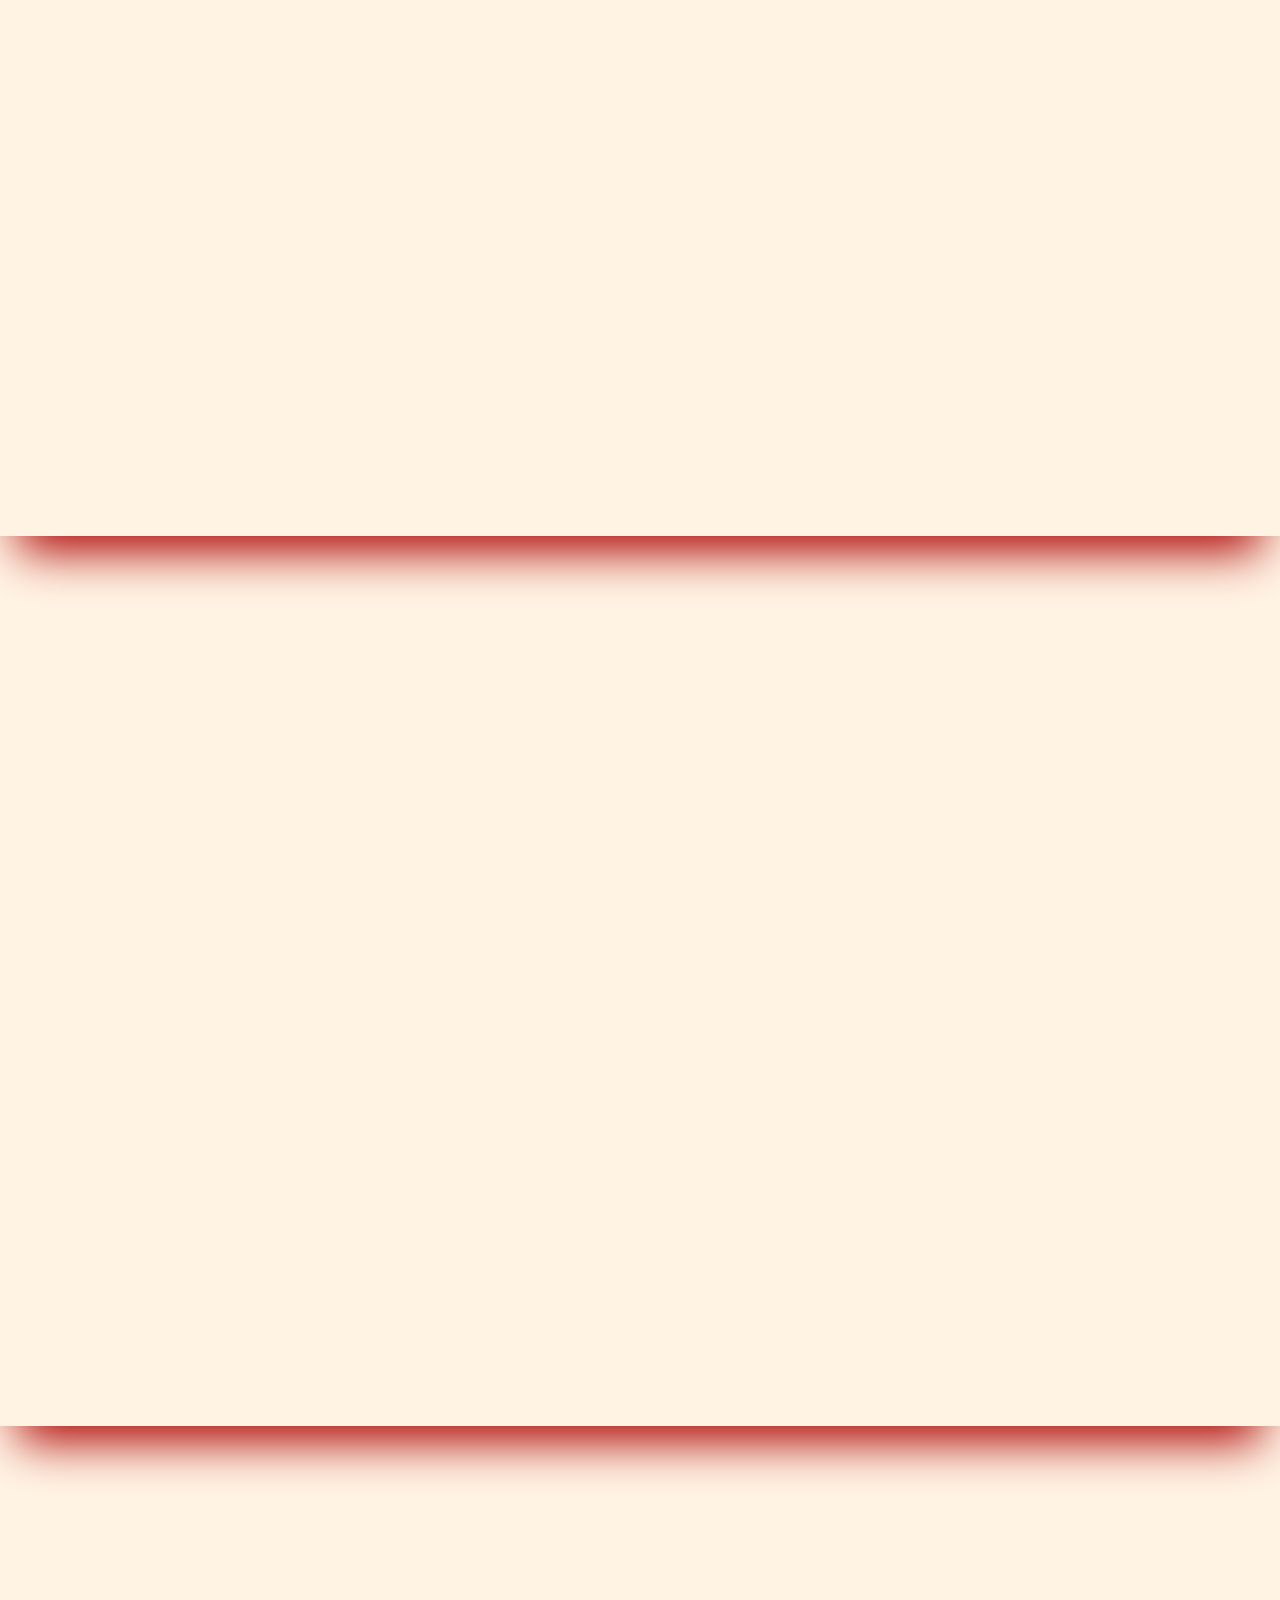
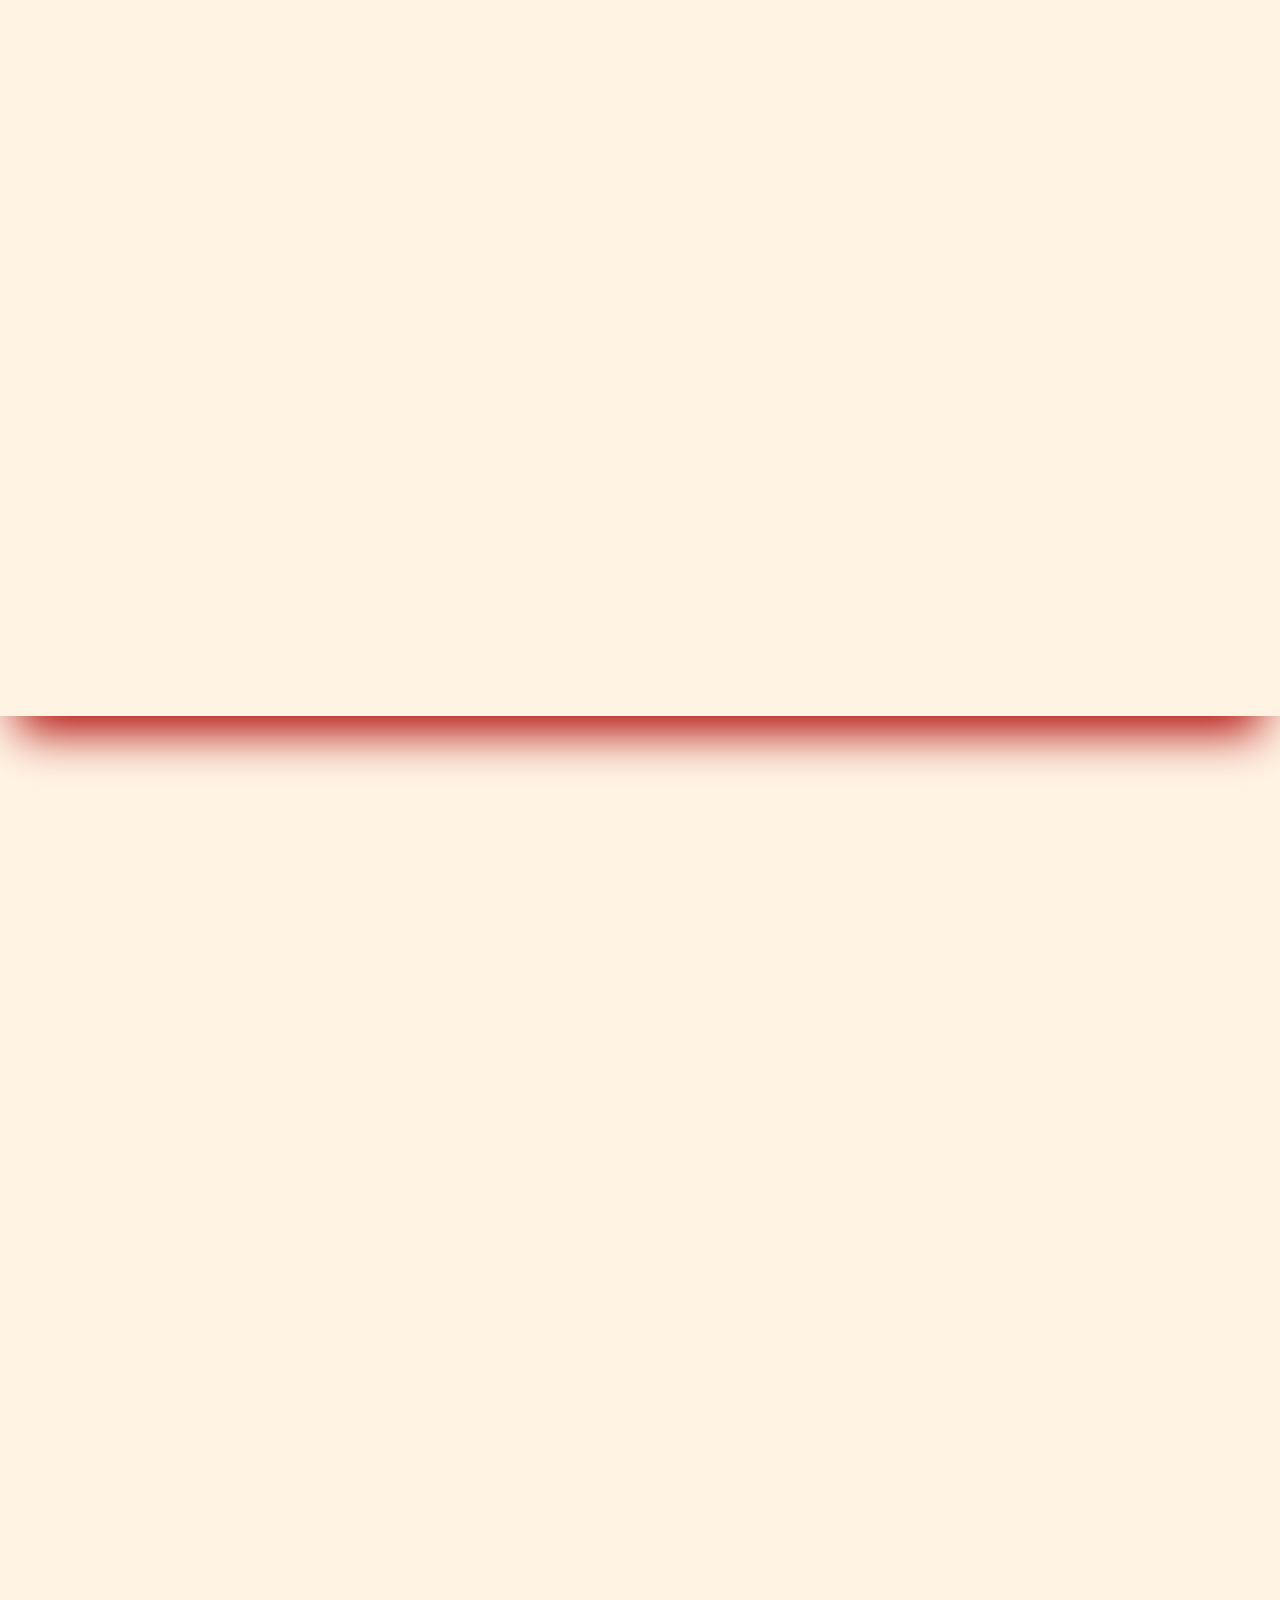
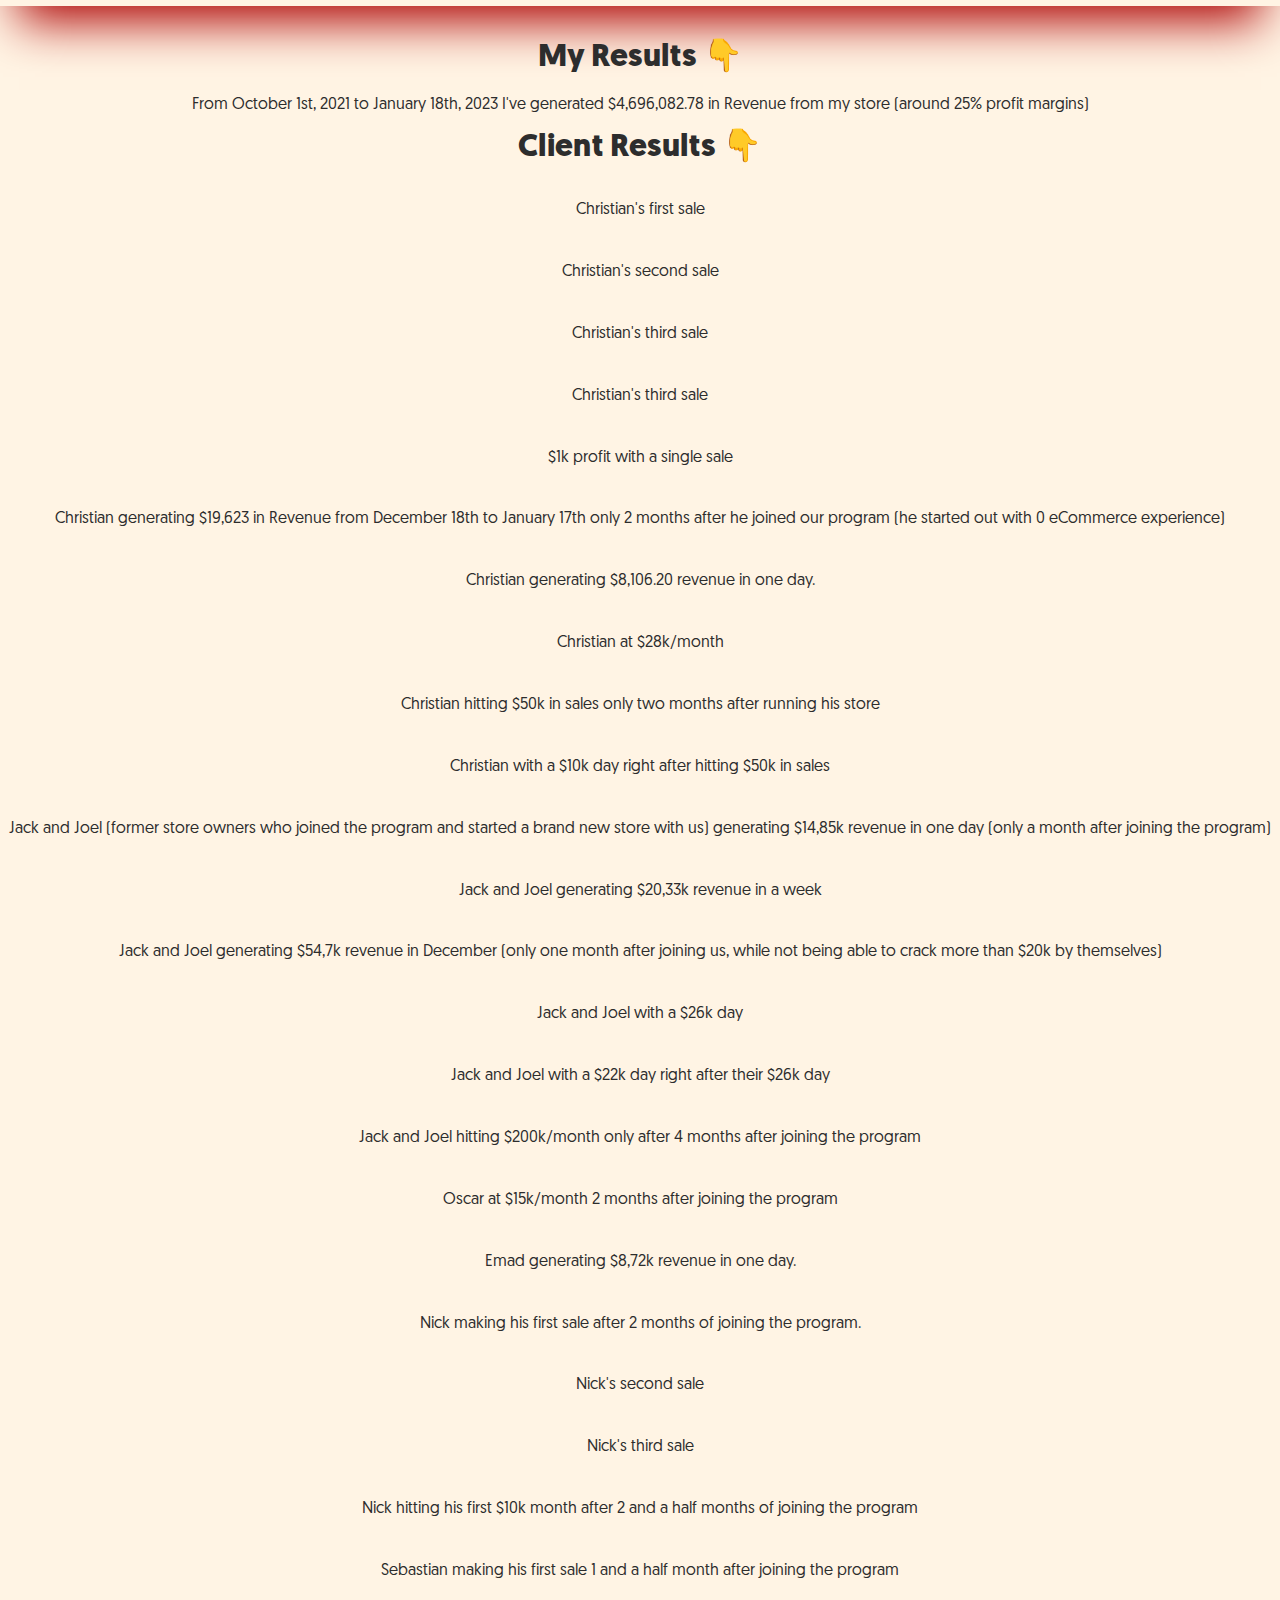
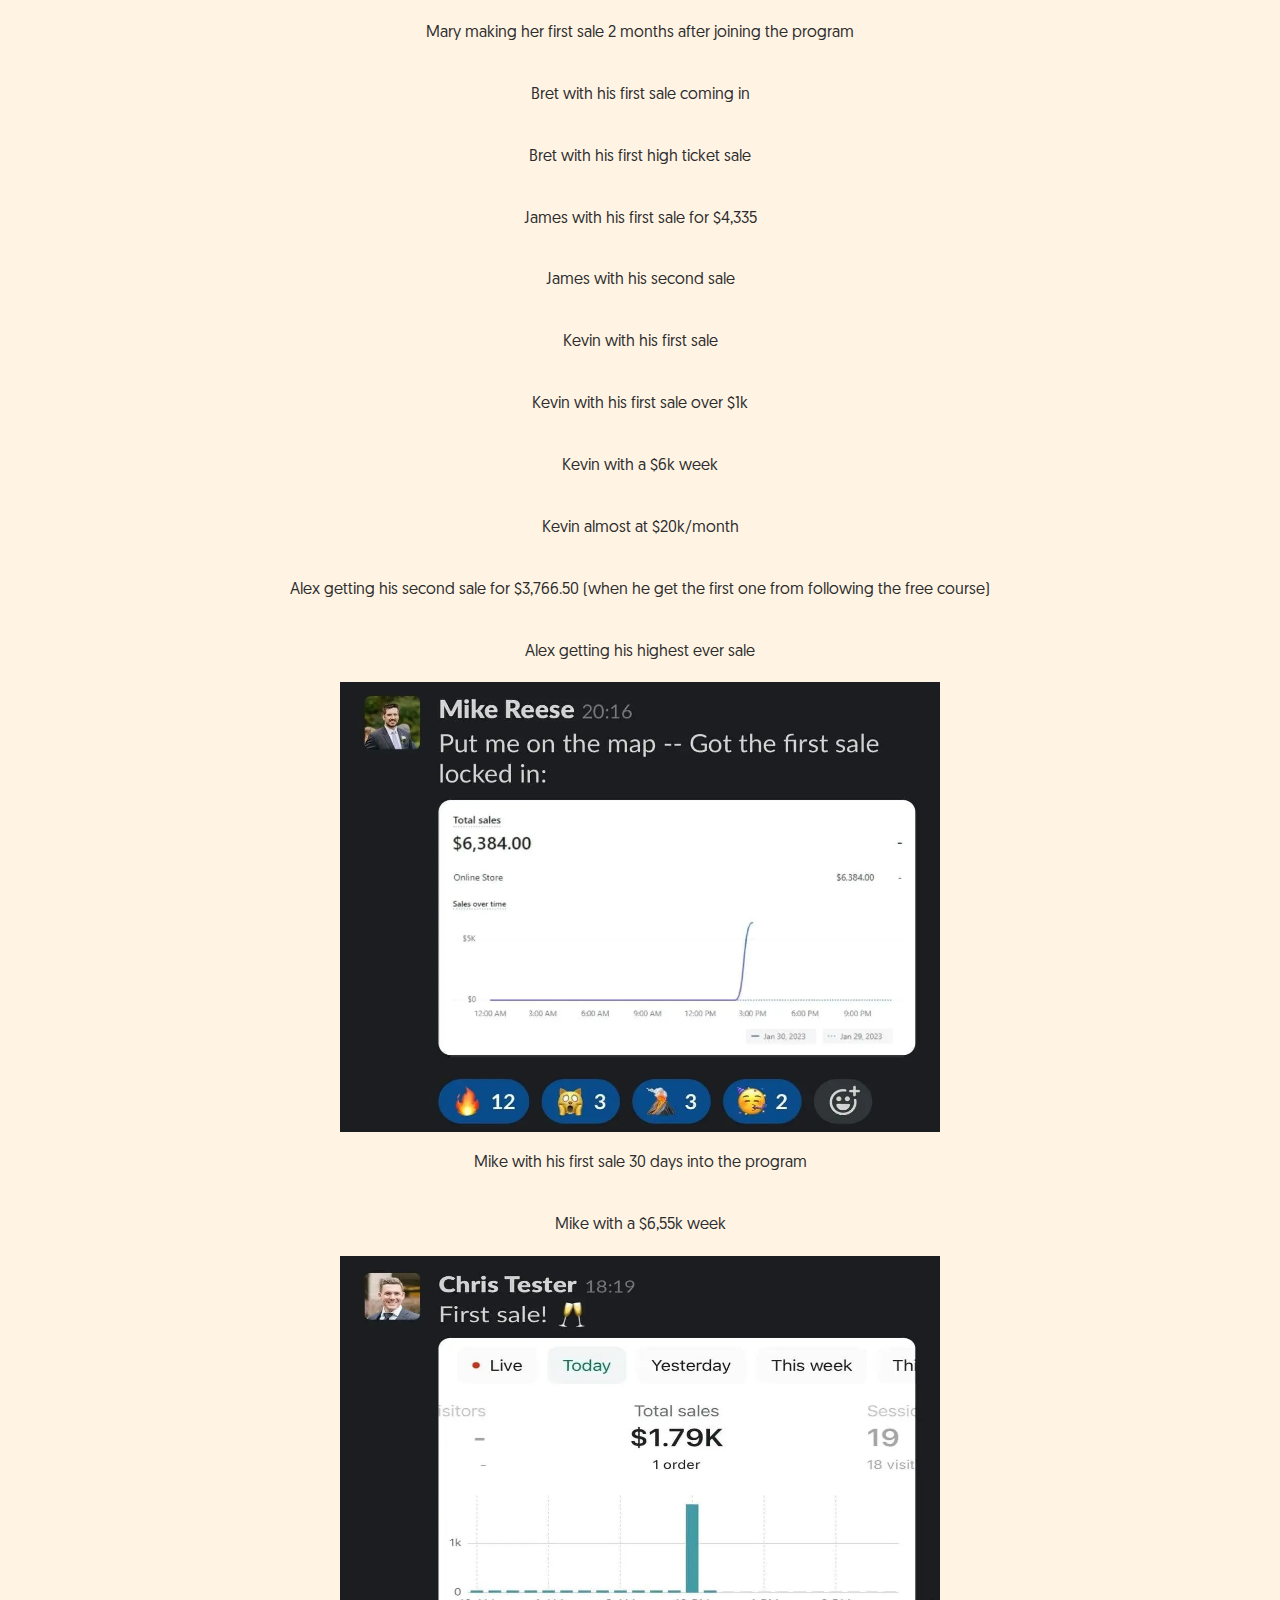
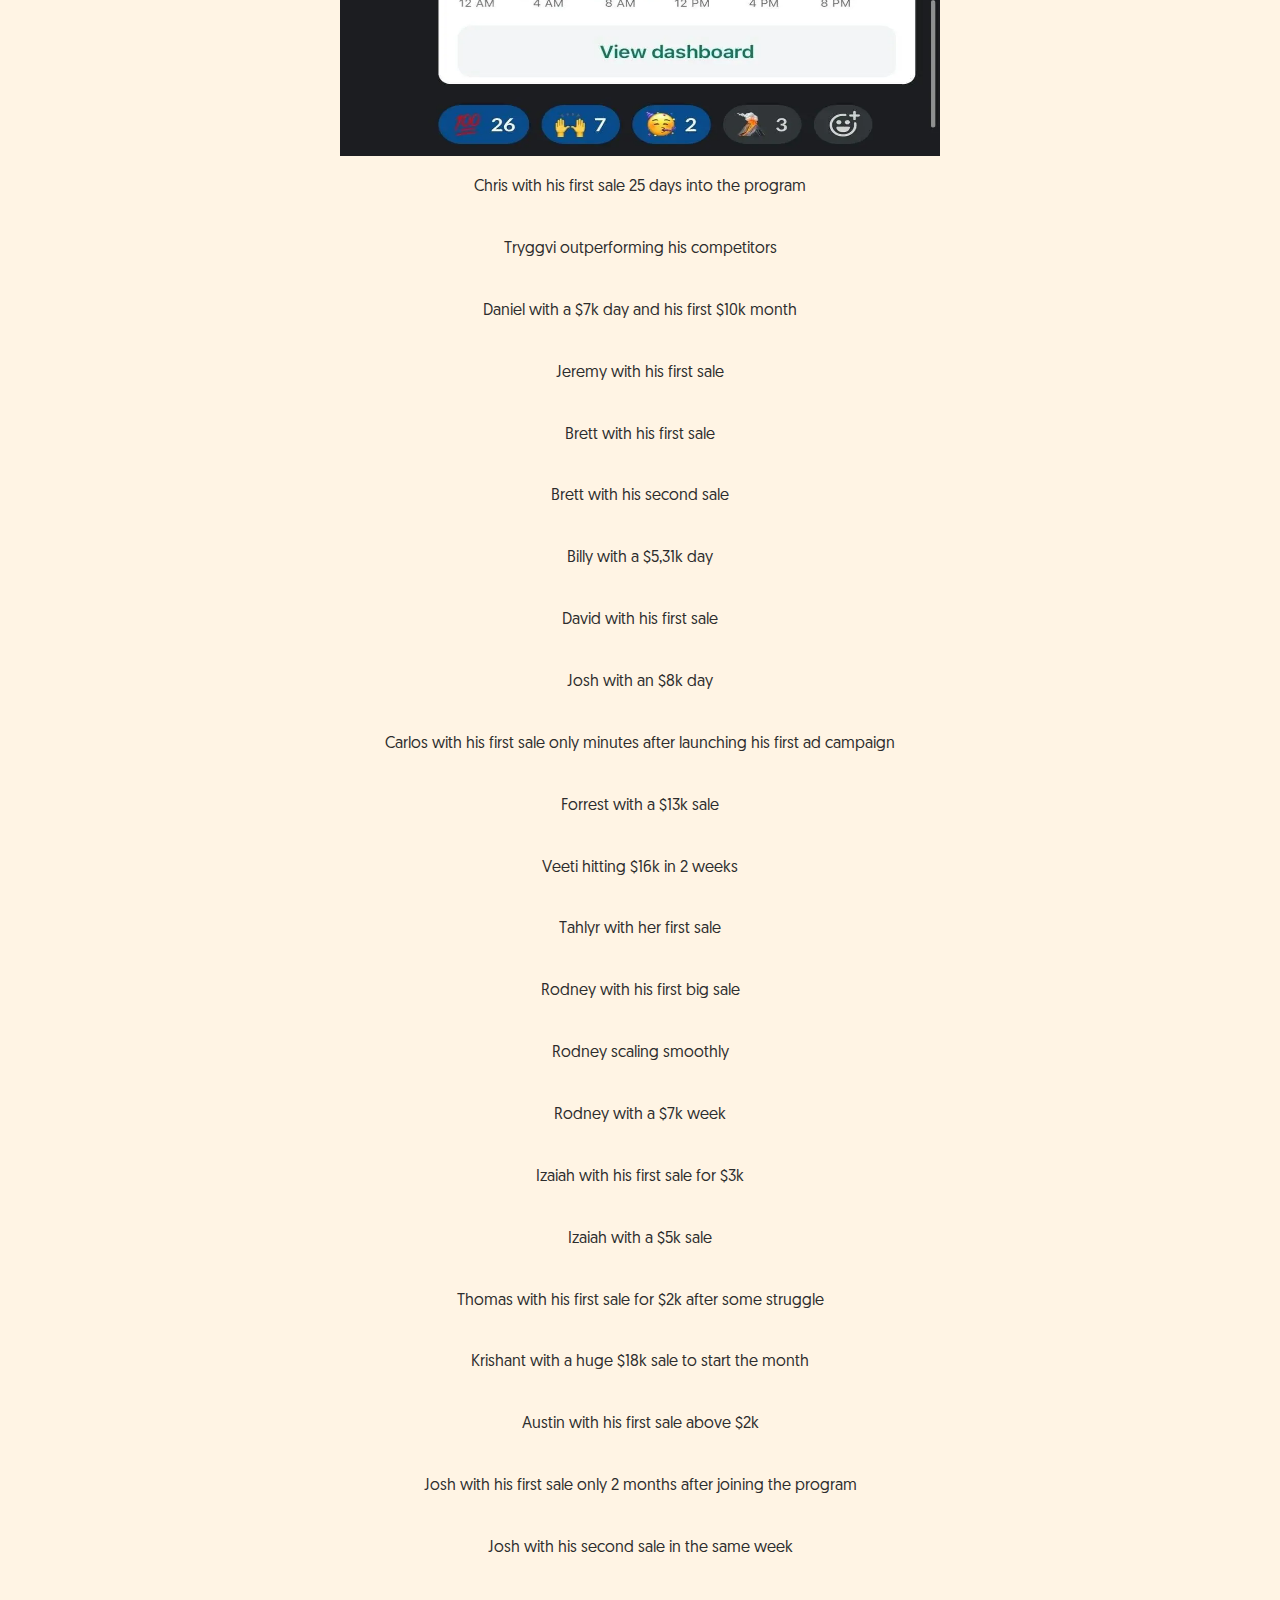
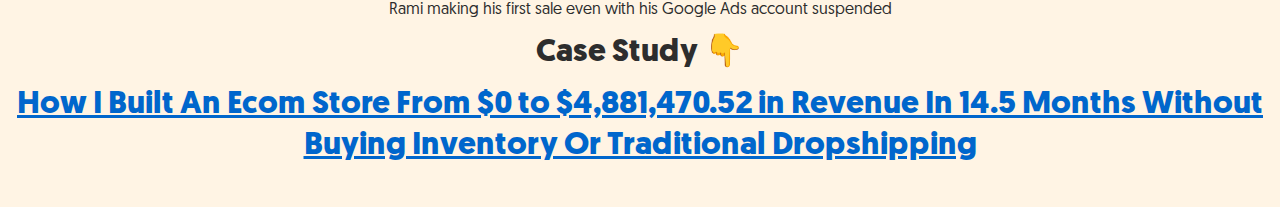
<file: Thank-you1.html>
<html lang="en">
  <head data-next-url="">
    <!-- Google Tag Manager -->
    <script>
      (function (w, d, s, l, i) {
        w[l] = w[l] || [];
        w[l].push({ "gtm.start": new Date().getTime(), event: "gtm.js" });
        var f = d.getElementsByTagName(s)[0],
          j = d.createElement(s),
          dl = l != "dataLayer" ? "&l=" + l : "";
        j.async = true;
        j.src = "https://www.googletagmanager.com/gtm.js?id=" + i + dl;
        f.parentNode.insertBefore(j, f);
      })(window, document, "script", "dataLayer", "GTM-KVRJ2N4Q");
    </script>
    <!-- End Google Tag Manager -->
    <meta charset="UTF-8" />
    <meta http-equiv="X-UA-Compatible" content="IE=edge" />
    <meta name="viewport" content="width=device-width, initial-scale=1" />
    <title>Congratulations on booking your call</title>
    <link
      rel="stylesheet"
      media="screen"
      href="//www.highticketecommerce.co/assets/lander.css"
    />
    <link rel="stylesheet" href="./assets/css/styles.css" />
    <link
      rel="icon"
      type="image/x-icon"
      href="../Invicta-Digital/assets/images/moneybag.webp"
    />
    <link
      rel="stylesheet"
      href="https://use.fontawesome.com/releases/v5.9.0/css/all.css"
    />
  </head>

  <body class="thank-you-page">
    <!-- Google Tag Manager (noscript) -->
    <noscript
      ><iframe
        src="https://www.googletagmanager.com/ns.html?id=GTM-KVRJ2N4Q"
        height="0"
        width="0"
        style="display: none; visibility: hidden"
      ></iframe
    ></noscript>
    <!-- End Google Tag Manager (noscript) -->
    <div
      class="thankyou-starter fullContainer noTopMargin padding20-top padding20-bottom padding40H borderSolid cornersAll radius0 bgNoRepeat emptySection border1px shadow40 noBorder"
      data-title="Section"
      data-block-color="0074C7"
    >
      <div class="containerInner ui-sortable">
        <div
          class="inner-thankyou inner-thankyou-start row bgCover noBorder borderSolid border3px cornersAll radius0 shadow0 P0-top P0-bottom P0H noTopMargin"
        >
          <div id="col-full-118-171" class="col-md-12 innerContent col_left">
            <div
              class="col-inner bgCover noBorder borderSolid border3px cornersAll radius0 shadow0 P0-top P0-bottom P0H noTopMargin"
            >
              <div
                class="de elImageWrapper de-image-block elMargin0 elAlign_left ui-droppable de-editable"
                style="margin-top: 0px; outline: none; cursor: pointer"
                aria-disabled="false"
              >
                <img
                  src="./assets/images/logo.png"
                  class="elIMG ximg"
                  alt=""
                  width="150"
                  data-lazy-loading="false"
                  tabindex="0"
                />
              </div>
            </div>
          </div>
        </div>
      </div>
    </div>
    <div class="thank-you-page_inner">
      <div class="container">
        <h2 class="headline main_headline">
          <b
            >Thanks! Our team is currently reviewing your application. If you’re
            approved for a call we will be in touch, if not your call will be
            cancelled.</b
          >
        </h2>
        <h2 class="subheadline main_subheadline">
          One of our representatives will reach out and inform you whether you
          have been approved. Please immediately confirm that you have received
          the message.
        </h2>
        <h1 class="headline must_read">
          <b>How This Call Will Work If You're Approved (Must Read)</b>
        </h1>
        <ul
          class="ne elBulletList elBulletListNew elBulletList2 listBorder0"
          data-bold="inherit"
          data-gramm="false"
          contenteditable="false"
        >
          <li class="list_items">
            <i class="fa-fw far fa-check-square"></i
            ><b>Your call will occur on ZOOM or GOOGLE MEET:</b>&nbsp;We will
            NOT call you. The link to the meeting will be sent to your email and
            phone.
          </li>
          <li class="list_items">
            <i class="fa-fw far fa-check-square"></i
            ><b
              >You will receive 3 emails and 3 text messages before your
              call:</b
            >&nbsp;These are simple reminders and contain the link to your
            meeting.
          </li>
          <li class="list_items">
            <i class="fa-fw far fa-check-square"></i
            ><b>Be at your computer in a quiet place:</b>&nbsp;or we will
            politely end the call. Do not take the call in a noisy location
            where we cannot hear you.
          </li>
        </ul>

        <div
          class="de elHeadlineWrapper ui-droppable radius15 de-editable important-heading"
        >
          <h2
            class="ne elHeadline hsSize2 lh3 elMargin0 elBGStyle0 hsTextShadow0 radius15 shadow30 padding10 mfs_16 passage-text"
          >
            <div>
              <b class="important-note">IMPORTANT: </b
              ><span class="text-important"
                >To add the event to your calendar you need to go to your email,
                and open "Invitation from an unknown sender" from a
                @invictadigital.io domain, and click the "I Know The Sender"
                button&nbsp;</span
              ><br />
            </div>
          </h2>
        </div>
        <h1 class="headline alert_headline">
          <b>⬇️ WATCH THE VIDEO BELOW FOR IMPORTANT INFORMATION ⬇️</b>
        </h1>
        <div class="custom-js">
          <div
            class="vidalytics__video"
            id="vidalytics_embed_Y8LpF52hJN4g1i0K"
          ></div>
          <script>
            (function (v, i, d, a, l, y, t, c, s) {
              y = "_" + d.toLowerCase();
              c = d + "L";
              if (!v[d]) {
                v[d] = {};
              }
              if (!v[c]) {
                v[c] = {};
              }
              if (!v[y]) {
                v[y] = {};
              }
              var vl = "Loader",
                vli = v[y][vl],
                vsl = v[c][vl + "Script"],
                vlf = v[c][vl + "Loaded"],
                ve = "Embed";
              if (!vsl) {
                vsl = function (u, cb) {
                  if (t) {
                    cb();
                    return;
                  }
                  s = i.createElement("script");
                  s.type = "text/javascript";
                  s.async = 1;
                  s.src = u;
                  if (s.readyState) {
                    s.onreadystatechange = function () {
                      if (
                        s.readyState === "loaded" ||
                        s.readyState == "complete"
                      ) {
                        s.onreadystatechange = null;
                        vlf = 1;
                        cb();
                      }
                    };
                  } else {
                    s.onload = function () {
                      vlf = 1;
                      cb();
                    };
                  }
                  i.getElementsByTagName("head")[0].appendChild(s);
                };
              }
              vsl(l + "loader.min.js", function () {
                if (!vli) {
                  var vlc = v[c][vl];
                  vli = new vlc();
                }
                vli.loadScript(l + "player.min.js", function () {
                  var vec = v[d][ve];
                  t = new vec();
                  t.run(a);
                });
              });
            })(
              window,
              document,
              "Vidalytics",
              "vidalytics_embed_Y8LpF52hJN4g1i0K",
              "https://fast.vidalytics.com/embeds/WZEgiLMF/Y8LpF52hJN4g1i0K/"
            );
          </script>
        </div>

        <div class="headline-wrapper">
          <h1 class="sub-headline">
            <b
              >Why Should You Attend? Look How It Turned Out For These
              People....</b
            >
          </h1>
        </div>
        <!-- Video 1 -->
        <div
          class="elMargin0 elVideoWidth50 ui-droppable de-editable"
          data-youtube-url="https://www.youtube.com/watch?v=1NvBT9zqRBI&amp;t=822s"
        >
          <div class="elVideo">
            <div
              class="fluid-width-video-wrapper"
              style="
                padding-top: 56.25%;
                margin-bottom: 20px;
                box-shadow: 0px 34px 46px -19px #ae0000;
              "
            >
              <iframe
                src="https://www.youtube.com/embed/1NvBT9zqRBI"
                title="YouTube video player"
                allow="accelerometer; autoplay; clipboard-write; encrypted-media; gyroscope; picture-in-picture; web-share"
                allowfullscreen=""
                frameborder="0"
              ></iframe>
            </div>
          </div>
        </div>

        <!-- Video 2 -->
        <div
          class="elMargin0 elVideoWidth50 ui-droppable de-editable"
          data-youtube-url="https://www.youtube.com/watch?v=1NvBT9zqRBI&amp;t=822s"
        >
          <div class="elVideo">
            <div
              class="fluid-width-video-wrapper"
              style="
                padding-top: 56.25%;
                margin-bottom: 20px;
                box-shadow: 0px 34px 46px -19px #ae0000;
              "
            >
              <iframe
                src="https://www.youtube.com/embed/AR-0J7R-juQ"
                title="YouTube video player"
                allow="accelerometer; autoplay; clipboard-write; encrypted-media; gyroscope; picture-in-picture; web-share"
                allowfullscreen=""
                frameborder="0"
              ></iframe>
            </div>
          </div>
        </div>

        <!-- Video 3 -->
        <div
          class="elMargin0 elVideoWidth50 ui-droppable de-editable"
          data-youtube-url="https://www.youtube.com/watch?v=fX0UvEwpRZU&amp;t=822s"
        >
          <div class="elVideo">
            <div
              class="fluid-width-video-wrapper"
              style="
                padding-top: 56.25%;
                margin-bottom: 20px;
                box-shadow: 0px 34px 46px -19px #ae0000;
              "
            >
              <iframe
                src="https://www.youtube.com/embed/fX0UvEwpRZU"
                title="YouTube video player"
                allow="accelerometer; autoplay; clipboard-write; encrypted-media; gyroscope; picture-in-picture; web-share"
                allowfullscreen=""
                frameborder="0"
              ></iframe>
            </div>
          </div>
        </div>

        <!-- Video 4 -->
        <div
          class="elMargin0 elVideoWidth50 ui-droppable de-editable"
          data-youtube-url="https://www.youtube.com/watch?v=leKQkCListM&amp;t=822s"
        >
          <div class="elVideo">
            <div
              class="fluid-width-video-wrapper"
              style="
                padding-top: 56.25%;
                margin-bottom: 20px;
                box-shadow: 0px 34px 46px -19px #ae0000;
              "
            >
              <iframe
                src="https://www.youtube.com/embed/leKQkCListM"
                title="YouTube video player"
                allow="accelerometer; autoplay; clipboard-write; encrypted-media; gyroscope; picture-in-picture; web-share"
                allowfullscreen=""
                frameborder="0"
              ></iframe>
            </div>
          </div>
        </div>
        <h1
          style="
            margin-top: 30px;
            text-align: center;
            font-size: 32px;
            outline: none;
            cursor: pointer;
          "
          contenteditable="false"
        >
          <b>My Results 👇<br /></b>
        </h1>
        <!-- Image 1 -->
        <div class="image-wrapper">
          <img
            src="./assets/images/thank_you-1.webp"
            height="auto"
            width="auto"
            loading="lazy"
            class="img"
            alt="thank you image"
          />
        </div>
        <div class="headline-wrapper">
          <div class="headline-text">
            From October 1st, 2021 to January 18th, 2023 I've generated
            $4,696,082.78 in Revenue from my store (around 25% profit margins)
          </div>
        </div>
        <div class="headline-wrapper">
          <h1 class="headline-text more-highlighted">Client Results 👇</h1>
        </div>

        <!-- Image 2 -->
        <div class="image-wrapper">
          <img
            src="./assets/images/thank_you-2.webp"
            height="auto"
            width="auto"
            loading="lazy"
            class="img"
            alt="thank you image"
          />
        </div>
        <div class="headline-wrapper">
          <div class="headline-text">Christian's first sale</div>
        </div>
        <!-- Image 3 -->
        <div class="image-wrapper">
          <img
            src="./assets/images/thank_you-3.webp"
            height="auto"
            width="auto"
            loading="lazy"
            class="img"
            alt="thank you image"
          />
        </div>
        <div class="headline-wrapper">
          <div class="headline-text">Christian's second sale</div>
        </div>
        <!-- Image 4 -->
        <div class="image-wrapper">
          <img
            src="./assets/images/thank_you-4.webp"
            height="auto"
            width="auto"
            loading="lazy"
            class="img"
            alt="thank you image"
          />
        </div>
        <div class="headline-wrapper">
          <div class="headline-text">Christian's third sale</div>
        </div>
        <!-- Image 5 -->
        <div class="image-wrapper">
          <img
            src="./assets/images/thank_you-5.webp"
            height="auto"
            width="auto"
            loading="lazy"
            class="img"
            alt="thank you image"
          />
        </div>
        <div class="headline-wrapper">
          <div class="headline-text">Christian's third sale</div>
        </div>
        <!-- Image 6 -->
        <div class="image-wrapper">
          <img
            src="./assets/images/thank_you-6.webp"
            height="auto"
            width="auto"
            loading="lazy"
            class="img"
            alt="thank you image"
          />
        </div>
        <div class="headline-wrapper">
          <div class="headline-text">$1k profit with a single sale</div>
        </div>
        <!-- Image 7 -->
        <div class="image-wrapper">
          <img
            src="./assets/images/thank_you-7.webp"
            height="auto"
            width="auto"
            loading="lazy"
            class="img"
            alt="thank you image"
          />
        </div>
        <div class="headline-wrapper">
          <div class="headline-text">
            Christian generating $19,623 in Revenue from December 18th to
            January 17th only 2 months after he joined our program (he started
            out with 0 eCommerce experience)
          </div>
        </div>
        <!-- Image 8 -->
        <div class="image-wrapper">
          <img
            src="./assets/images/thank_you-8.webp"
            height="auto"
            width="auto"
            loading="lazy"
            class="img"
            alt="thank you image"
          />
        </div>
        <div class="headline-wrapper">
          <div class="headline-text">
            Christian generating $8,106.20 revenue in one day.
          </div>
        </div>
        <!-- Image 9 -->
        <div class="image-wrapper">
          <img
            src="./assets/images/thank_you-9.webp"
            height="auto"
            width="auto"
            loading="lazy"
            class="img"
            alt="thank you image"
          />
        </div>
        <div class="headline-wrapper">
          <div class="headline-text">Christian at $28k/month</div>
        </div>
        <!-- Image 10 -->
        <div class="image-wrapper">
          <img
            src="./assets/images/thank_you-10.webp"
            height="auto"
            width="auto"
            loading="lazy"
            class="img"
            alt="thank you image"
          />
        </div>
        <div class="headline-wrapper">
          <div class="headline-text">
            Christian hitting $50k in sales only two months after running his
            store
          </div>
        </div>
        <!-- Image 11 -->
        <div class="image-wrapper">
          <img
            src="./assets/images/thank_you-11.webp"
            height="auto"
            width="auto"
            loading="lazy"
            class="img"
            alt="thank you image"
          />
        </div>
        <div class="headline-wrapper">
          <div class="headline-text">
            Christian with a $10k day right after hitting $50k in sales
          </div>
        </div>
        <!-- Image 12 -->
        <div class="image-wrapper">
          <img
            src="./assets/images/thank_you-12.webp"
            height="auto"
            width="auto"
            loading="lazy"
            class="img"
            alt="thank you image"
          />
        </div>
        <div class="headline-wrapper">
          <div class="headline-text">
            Jack and Joel (former store owners who joined the program and
            started a brand new store with us) generating $14,85k revenue in one
            day (only a month after joining the program)
          </div>
        </div>
        <!-- Image 13 -->
        <div class="image-wrapper">
          <img
            src="./assets/images/thank_you-13.webp"
            height="auto"
            width="auto"
            loading="lazy"
            class="img"
            alt="thank you image"
          />
        </div>
        <div class="headline-wrapper">
          <div class="headline-text">
            Jack and Joel generating $20,33k revenue in a week
          </div>
        </div>
        <!-- Image 14 -->
        <div class="image-wrapper">
          <img
            src="./assets/images/thank_you-14.webp"
            height="auto"
            width="auto"
            loading="lazy"
            class="img"
            alt="thank you image"
          />
        </div>
        <div class="headline-wrapper">
          <div class="headline-text">
            Jack and Joel generating $54,7k revenue in December (only one month
            after joining us, while not being able to crack more than $20k by
            themselves)
          </div>
        </div>
        <!-- Image 15 -->
        <div class="image-wrapper">
          <img
            src="./assets/images/thank_you-15.webp"
            height="auto"
            width="auto"
            loading="lazy"
            class="img"
            alt="thank you image"
          />
        </div>
        <div class="headline-wrapper">
          <div class="headline-text">Jack and Joel with a $26k day</div>
        </div>
        <!-- Image 16 -->
        <div class="image-wrapper">
          <img
            src="./assets/images/thank_you-16.webp"
            height="auto"
            width="auto"
            loading="lazy"
            class="img"
            alt="thank you image"
          />
        </div>
        <div class="headline-wrapper">
          <div class="headline-text">
            Jack and Joel with a $22k day right after their $26k day
          </div>
        </div>
        <!-- Image 17 -->
        <div class="image-wrapper">
          <img
            src="./assets/images/thank_you-17.webp"
            height="auto"
            width="auto"
            loading="lazy"
            class="img"
            alt="thank you image"
          />
        </div>
        <div class="headline-wrapper">
          <div class="headline-text">
            Jack and Joel hitting $200k/month only after 4 months after joining
            the program
          </div>
        </div>
        <!-- Image 18 -->
        <div class="image-wrapper">
          <img
            src="./assets/images/thank_you-18.webp"
            height="auto"
            width="auto"
            loading="lazy"
            class="img"
            alt="thank you image"
          />
        </div>
        <div class="headline-wrapper">
          <div class="headline-text">
            Oscar at $15k/month 2 months after joining the program
          </div>
        </div>
        <!-- Image 19 -->
        <div class="image-wrapper">
          <img
            src="./assets/images/thank_you-19.webp"
            height="auto"
            width="auto"
            loading="lazy"
            class="img"
            alt="thank you image"
          />
        </div>
        <div class="headline-wrapper">
          <div class="headline-text">
            Emad generating $8,72k revenue in one day.
          </div>
        </div>
        <!-- Image 20 -->
        <div class="image-wrapper">
          <img
            src="./assets/images/thank_you-20.webp"
            height="auto"
            width="auto"
            loading="lazy"
            class="img"
            alt="thank you image"
          />
        </div>
        <div class="headline-wrapper">
          <div class="headline-text">
            Nick making his first sale after 2 months of joining the program.
          </div>
        </div>
        <!-- Image 21 -->
        <div class="image-wrapper">
          <img
            src="./assets/images/thank_you-21.webp"
            height="auto"
            width="auto"
            loading="lazy"
            class="img"
            alt="thank you image"
          />
        </div>
        <div class="headline-wrapper">
          <div class="headline-text">Nick's second sale</div>
        </div>
        <!-- Image 22 -->
        <div class="image-wrapper">
          <img
            src="./assets/images/thank_you-22.webp"
            height="auto"
            width="auto"
            loading="lazy"
            class="img"
            alt="thank you image"
          />
        </div>
        <div class="headline-wrapper">
          <div class="headline-text">Nick's third sale</div>
        </div>
        <!-- Image 23 -->
        <div class="image-wrapper">
          <img
            src="./assets/images/thank_you-23.webp"
            height="auto"
            width="auto"
            loading="lazy"
            class="img"
            alt="thank you image"
          />
        </div>
        <div class="headline-wrapper">
          <div class="headline-text">
            Nick hitting his first $10k month after 2 and a half months of
            joining the program
          </div>
        </div>
        <!-- Image 24 -->
        <div class="image-wrapper">
          <img
            src="./assets/images/thank_you-24.webp"
            height="auto"
            width="auto"
            loading="lazy"
            class="img"
            alt="thank you image"
          />
        </div>
        <div class="headline-wrapper">
          <div class="headline-text">
            Sebastian making his first sale 1 and a half month after joining the
            program
          </div>
        </div>
        <!-- Image 25 -->
        <div class="image-wrapper">
          <img
            src="./assets/images/thank_you-25.webp"
            height="auto"
            width="auto"
            loading="lazy"
            class="img"
            alt="thank you image"
          />
        </div>
        <div class="headline-wrapper">
          <div class="headline-text">
            Mary making her first sale 2 months after joining the program
          </div>
        </div>
        <!-- Image 26 -->
        <div class="image-wrapper">
          <img
            src="./assets/images/thank_you-26.webp"
            height="auto"
            width="auto"
            loading="lazy"
            class="img"
            alt="thank you image"
          />
        </div>
        <div class="headline-wrapper">
          <div class="headline-text">Bret with his first sale coming in</div>
        </div>

        <!-- Image 27 -->
        <div class="image-wrapper">
          <img
            src="./assets/images/thank_you-27.webp"
            height="auto"
            width="auto"
            loading="lazy"
            class="img"
            alt="thank you image"
          />
        </div>
        <div class="headline-wrapper">
          <div class="headline-text">Bret with his first high ticket sale</div>
        </div>
        <!-- Image 28 -->
        <div class="image-wrapper">
          <img
            src="./assets/images/thank_you-28.webp"
            height="auto"
            width="auto"
            loading="lazy"
            class="img"
            alt="thank you image"
          />
        </div>
        <div class="headline-wrapper">
          <div class="headline-text">James with his first sale for $4,335</div>
        </div>
        <!-- Image 29 -->
        <div class="image-wrapper">
          <img
            src="./assets/images/thank_you-29.webp"
            height="auto"
            width="auto"
            loading="lazy"
            class="img"
            alt="thank you image"
          />
        </div>
        <div class="headline-wrapper">
          <div class="headline-text">James with his second sale</div>
        </div>
        <!-- Image 30 -->
        <div class="image-wrapper">
          <img
            src="./assets/images/thank_you-30.webp"
            height="auto"
            width="auto"
            loading="lazy"
            class="img"
            alt="thank you image"
          />
        </div>
        <div class="headline-wrapper">
          <div class="headline-text">Kevin with his first sale</div>
        </div>
        <!-- Image 31 -->
        <div class="image-wrapper">
          <img
            src="./assets/images/thank_you-31.webp"
            height="auto"
            width="auto"
            loading="lazy"
            class="img"
            alt="thank you image"
          />
        </div>
        <div class="headline-wrapper">
          <div class="headline-text">Kevin with his first sale over $1k</div>
        </div>
        <!-- Image 32 -->
        <div class="image-wrapper">
          <img
            src="./assets/images/thank_you-32.webp"
            height="auto"
            width="auto"
            loading="lazy"
            class="img"
            alt="thank you image"
          />
        </div>
        <div class="headline-wrapper">
          <div class="headline-text">Kevin with a $6k week</div>
        </div>
        <!-- Image 33 -->
        <div class="image-wrapper">
          <img
            src="./assets/images/thank_you-33.webp"
            height="auto"
            width="auto"
            loading="lazy"
            class="img"
            alt="thank you image"
          />
        </div>
        <div class="headline-wrapper">
          <div class="headline-text">Kevin almost at $20k/month</div>
        </div>
        <!-- Image 34 -->
        <div class="image-wrapper">
          <img
            src="./assets/images/thank_you-34.webp"
            height="auto"
            width="auto"
            loading="lazy"
            class="img"
            alt="thank you image"
          />
        </div>
        <div class="headline-wrapper">
          <div class="headline-text">
            Alex getting his second sale for $3,766.50 (when he get the first
            one from following the free course)
          </div>
        </div>
        <!-- Image 35 -->
        <div class="image-wrapper">
          <img
            src="./assets/images/thank_you-35.webp"
            height="auto"
            width="auto"
            loading="lazy"
            class="img"
            alt="thank you image"
          />
        </div>
        <div class="headline-wrapper">
          <div class="headline-text">Alex getting his highest ever sale</div>
        </div>
        <!-- Image 36 -->
        <div class="image-wrapper">
          <img
            src="./assets/images/thank_you-36.webp"
            class="img"
            alt=""
            width="600"
            height="450"
          />
        </div>
        <div class="headline-wrapper">
          <div class="headline-text">
            Mike with his first sale 30 days into the program
          </div>
        </div>
        <!-- Image 37 -->
        <div class="image-wrapper">
          <img
            src="./assets/images/thank_you-37.webp"
            height="auto"
            width="auto"
            loading="lazy"
            class="img"
            alt="thank you image"
          />
        </div>
        <div class="headline-wrapper">
          <div class="headline-text">Mike with a $6,55k week</div>
        </div>
        <!-- Image 38 -->
        <div class="image-wrapper">
          <img
            src="./assets/images/thank_you-38.webp"
            class="img"
            alt=""
            width="600"
            height="500"
          />
        </div>
        <div class="headline-wrapper">
          <div class="headline-text">
            Chris with his first sale 25 days into the program
          </div>
        </div>
        <!-- Image 39 -->
        <div class="image-wrapper">
          <img
            src="./assets/images/thank_you-39.webp"
            height="auto"
            width="auto"
            loading="lazy"
            class="img"
            alt="thank you image"
          />
        </div>
        <div class="headline-wrapper">
          <div class="headline-text">Tryggvi outperforming his competitors</div>
        </div>
        <!-- Image 40 -->
        <div class="image-wrapper">
          <img
            src="./assets/images/thank_you-40.webp"
            height="auto"
            width="auto"
            loading="lazy"
            class="img"
            alt="thank you image"
          />
        </div>
        <div class="headline-wrapper">
          <div class="headline-text">
            Daniel with a $7k day and his first $10k month
          </div>
        </div>
        <!-- Image 41 -->
        <div class="image-wrapper">
          <img
            src="./assets/images/thank_you-41.webp"
            height="auto"
            width="auto"
            loading="lazy"
            class="img"
            alt="thank you image"
          />
        </div>
        <div class="headline-wrapper">
          <div class="headline-text">Jeremy with his first sale</div>
        </div>
        <!-- Image 42 -->
        <div class="image-wrapper">
          <img
            src="./assets/images/thank_you-42.webp"
            height="auto"
            width="auto"
            loading="lazy"
            class="img"
            alt="thank you image"
          />
        </div>
        <div class="headline-wrapper">
          <div class="headline-text">Brett with his first sale</div>
        </div>
        <!-- Image 43 -->
        <div class="image-wrapper">
          <img
            src="./assets/images/thank_you-43.webp"
            height="auto"
            width="auto"
            loading="lazy"
            class="img"
            alt="thank you image"
          />
        </div>
        <div class="headline-wrapper">
          <div class="headline-text">Brett with his second sale</div>
        </div>
        <!-- Image 44 -->
        <div class="image-wrapper">
          <img
            src="./assets/images/thank_you-44.webp"
            height="auto"
            width="auto"
            loading="lazy"
            class="img"
            alt="thank you image"
          />
        </div>
        <div class="headline-wrapper">
          <div class="headline-text">Billy with a $5,31k day</div>
        </div>
        <!-- Image 45 -->
        <div class="image-wrapper">
          <img
            src="./assets/images/thank_you-45.webp"
            height="auto"
            width="auto"
            loading="lazy"
            class="img"
            alt="thank you image"
          />
        </div>
        <div class="headline-wrapper">
          <div class="headline-text">David with his first sale</div>
        </div>
        <!-- Image 46 -->
        <div class="image-wrapper">
          <img
            src="./assets/images/thank_you-46.webp"
            height="auto"
            width="auto"
            loading="lazy"
            class="img"
            alt="thank you image"
          />
        </div>
        <div class="headline-wrapper">
          <div class="headline-text">Josh with an $8k day</div>
        </div>
        <!-- Image 47 -->
        <div class="image-wrapper">
          <img
            src="./assets/images/thank_you-47.webp"
            height="auto"
            width="auto"
            loading="lazy"
            class="img"
            alt="thank you image"
          />
        </div>
        <div class="headline-wrapper">
          <div class="headline-text">
            Carlos with his first sale only minutes after launching his first ad
            campaign
          </div>
        </div>
        <!-- Image 48 -->
        <div class="image-wrapper">
          <img
            src="./assets/images/thank_you-48.webp"
            height="auto"
            width="auto"
            loading="lazy"
            class="img"
            alt="thank you image"
          />
        </div>
        <div class="headline-wrapper">
          <div class="headline-text">Forrest with a $13k sale</div>
        </div>
        <!-- Image 49 -->
        <div class="image-wrapper">
          <img
            src="./assets/images/thank_you-49.webp"
            height="auto"
            width="auto"
            loading="lazy"
            class="img"
            alt="thank you image"
          />
        </div>
        <div class="headline-wrapper">
          <div class="headline-text">Veeti hitting $16k in 2 weeks</div>
        </div>
        <!-- Image 50 -->
        <div class="image-wrapper">
          <img
            src="./assets/images/thank_you-50.webp"
            height="auto"
            width="auto"
            loading="lazy"
            class="img"
            alt="thank you image"
          />
        </div>
        <div class="headline-wrapper">
          <div class="headline-text">Tahlyr with her first sale</div>
        </div>
        <!-- Image 51 -->
        <div class="image-wrapper">
          <img
            src="./assets/images/thank_you-51.webp"
            height="auto"
            width="auto"
            loading="lazy"
            class="img"
            alt="thank you image"
          />
        </div>
        <div class="headline-wrapper">
          <div class="headline-text">Rodney with his first big sale</div>
        </div>
        <!-- Image 52 -->
        <div class="image-wrapper">
          <img
            src="./assets/images/thank_you-52.webp"
            height="auto"
            width="auto"
            loading="lazy"
            class="img"
            alt="thank you image"
          />
        </div>
        <div class="headline-wrapper">
          <div class="headline-text">Rodney scaling smoothly</div>
        </div>
        <!-- Image 53 -->
        <div class="image-wrapper">
          <img
            src="./assets/images/thank_you-53.webp"
            height="auto"
            width="auto"
            loading="lazy"
            class="img"
            alt="thank you image"
          />
        </div>
        <div class="headline-wrapper">
          <div class="headline-text">Rodney with a $7k week</div>
        </div>
        <!-- Image 54 -->
        <div class="image-wrapper">
          <img
            src="./assets/images/thank_you-54.webp"
            height="auto"
            width="auto"
            loading="lazy"
            class="img"
            alt="thank you image"
          />
        </div>
        <div class="headline-wrapper">
          <div class="headline-text">Izaiah with his first sale for $3k</div>
        </div>
        <!-- Image 55 -->
        <div class="image-wrapper">
          <img
            src="./assets/images/thank_you-55.webp"
            height="auto"
            width="auto"
            loading="lazy"
            class="img"
            alt="thank you image"
          />
        </div>
        <div class="headline-wrapper">
          <div class="headline-text">Izaiah with a $5k sale</div>
        </div>
        <!-- Image 56 -->
        <div class="image-wrapper">
          <img
            src="./assets/images/thank_you-56.webp"
            height="auto"
            width="auto"
            loading="lazy"
            class="img"
            alt="thank you image"
          />
        </div>
        <div class="headline-wrapper">
          <div class="headline-text">
            Thomas with his first sale for $2k after some struggle
          </div>
        </div>
        <!-- Image 57 -->
        <div class="image-wrapper">
          <img
            src="./assets/images/thank_you-57.webp"
            height="auto"
            width="auto"
            loading="lazy"
            class="img"
            alt="thank you image"
          />
        </div>
        <div class="headline-wrapper">
          <div class="headline-text">
            Krishant with a huge $18k sale to start the month
          </div>
        </div>
        <!-- Image 58 -->
        <div class="image-wrapper">
          <img
            src="./assets/images/thank_you-58.webp"
            height="auto"
            width="auto"
            loading="lazy"
            class="img"
            alt="thank you image"
          />
        </div>
        <div class="headline-wrapper">
          <div class="headline-text">Austin with his first sale above $2k</div>
        </div>
        <!-- Image 59 -->
        <div class="image-wrapper">
          <img
            src="./assets/images/thank_you-59.webp"
            height="auto"
            width="auto"
            loading="lazy"
            class="img"
            alt="thank you image"
          />
        </div>
        <div class="headline-wrapper">
          <div class="headline-text">
            Josh with his first sale only 2 months after joining the program
          </div>
        </div>
        <!-- Image 60 -->
        <div class="image-wrapper">
          <img
            src="./assets/images/thank_you-60.webp"
            height="auto"
            width="auto"
            loading="lazy"
            class="img"
            alt="thank you image"
          />
        </div>
        <div class="headline-wrapper">
          <div class="headline-text">
            Josh with his second sale in the same week
          </div>
        </div>
        <!-- Image 61 -->
        <div class="image-wrapper hiddenElementTools">
          <img
            src="./assets/images/thank_you-61.webp"
            height="auto"
            width="auto"
            loading="lazy"
            class="img"
            alt="thank you image"
          />
        </div>
        <div class="headline-wrapper">
          <div class="headline-text">
            Rami making his first sale even with his Google Ads account
            suspended
          </div>
        </div>

        <div class="headline-wrapper">
          <h1 class="headline-text more-highlighted">Case Study 👇</h1>
        </div>

        <div class="headline-wrapper">
          <h1 class="headline-text wrapper-end">
            <a
              href="https://docs.google.com/document/d/1IqLF5UZtjVso0V5W5wbfUfMtmOYpzusHUxwj5aGxQ48/edit?usp=sharing"
              target="_parent"
              rel="noopener noreferrer"
              >How I Built An Ecom Store From $0 to $4,881,470.52 in Revenue In
              14.5 Months Without Buying Inventory Or Traditional
              Dropshipping</a
            >
          </h1>
        </div>
      </div>
    </div>
    <script src="//www.highticketecommerce.co/assets/lander.js"></script>
  </body>
</html>
</file>
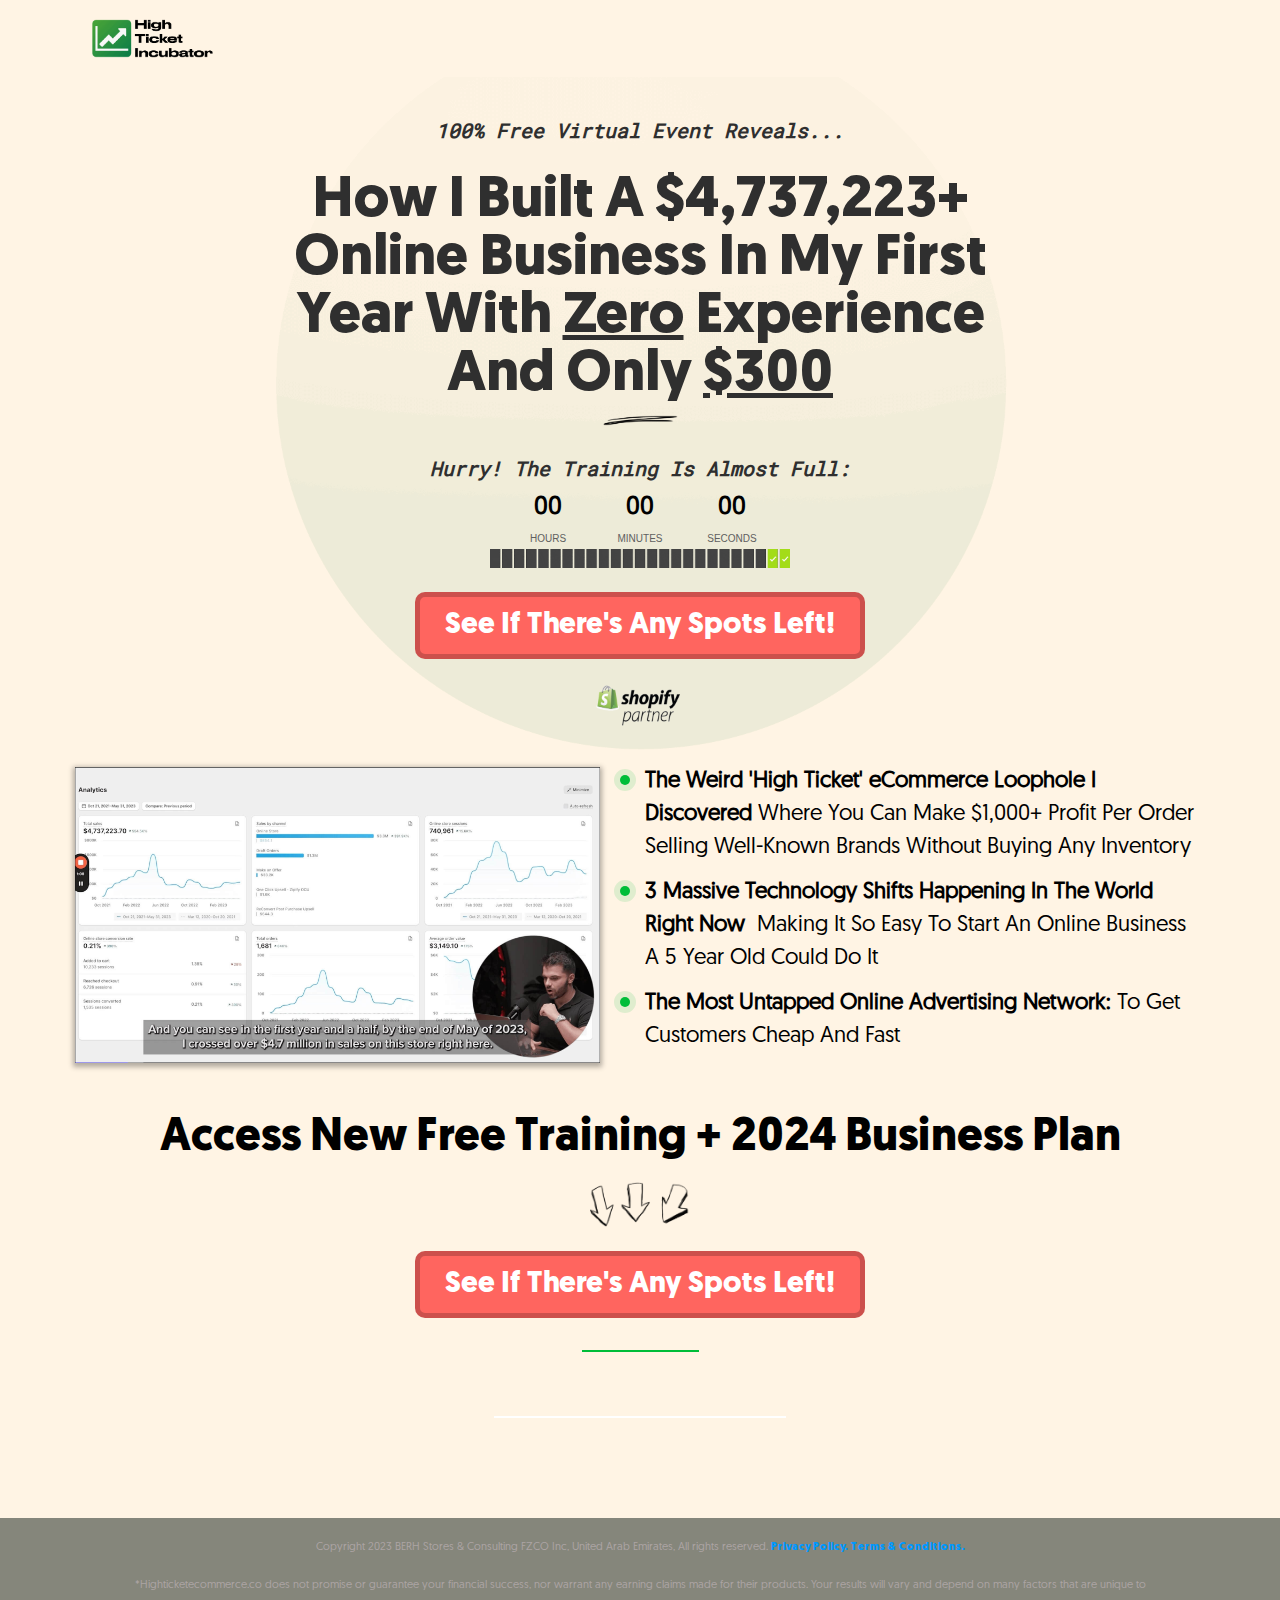
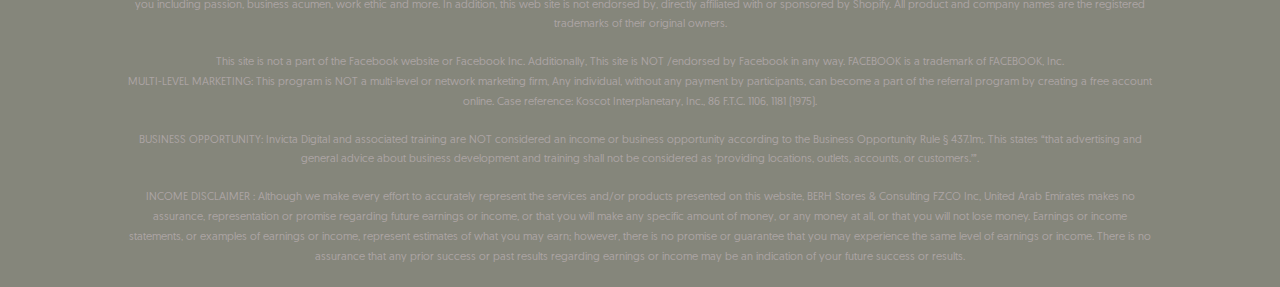
<file: webinar-registration.html>
<!DOCTYPE html>
<html lang="en">
  <head>
    <!-- Google Tag Manager -->
    <script>
      (function (w, d, s, l, i) {
        w[l] = w[l] || [];
        w[l].push({ "gtm.start": new Date().getTime(), event: "gtm.js" });
        var f = d.getElementsByTagName(s)[0],
          j = d.createElement(s),
          dl = l != "dataLayer" ? "&l=" + l : "";
        j.async = true;
        j.src = "https://www.googletagmanager.com/gtm.js?id=" + i + dl;
        f.parentNode.insertBefore(j, f);
      })(window, document, "script", "dataLayer", "GTM-KVRJ2N4Q");
    </script>
    <!-- End Google Tag Manager -->
    <meta charset="UTF-8" />
    <meta name="viewport" content="width=device-width, initial-scale=1.0" />
    <link rel="stylesheet" href="./assets/css/styles.css" />
    <title>High Ticket eCommerce</title>
  </head>
  <body>
    <!-- Google Tag Manager (noscript) -->
    <noscript
      ><iframe
        src="https://www.googletagmanager.com/ns.html?id=GTM-KVRJ2N4Q"
        height="0"
        width="0"
        style="display: none; visibility: hidden"
      ></iframe
    ></noscript>
    <!-- End Google Tag Manager (noscript) -->
    <div class="pop-up__container registration_form" id="reserve-yourSpot">
      <div class="pop-up__content">
        <span class="close"
          ><img src="./assets/images/closemodal.webp" alt=""
        /></span>
        <div class="form-content">
          <h1>Congrats! We've Reserved A Spot For You!</h1>
          <p class="form_description">
            Claim Your Free Training + Business Plan Below ↴
          </p>
          <form class="register" action="" method="POST">
            <input
              class="textInput"
              type="text"
              id="fname"
              name="firstname"
              placeholder="First Name..."
            />
            <input
              class="textInput"
              type="email"
              id="email"
              name="email"
              placeholder="Email Address..."
            />

            <a href="" type="submit" class="submit-form">
              <img src="./assets/images/tick-mark.svg" />COMPLETE REGISTRATION
            </a>
          </form>
          <p class="disclaimer-text">
            <img src="./assets/images/closed-lock.svg" /> By submitting you
            authorize us to contact you via phone and/or text using an automatic
            telephone dialing system or prerecorded voice message. You may opt
            out at any time.
            <a href="https://www.highticketecommerce.co/privacy-policy4bnr0v01"
              >Privacy Policy</a
            ><a
              href="https://www.highticketecommerce.co/privacy-policy4bnr0v01"
            >
              Terms of Service</a
            >
          </p>
        </div>
      </div>
    </div>
    <!------------ Timer Section  --------------->
    <div id="logo-container">
      <img src="./assets/images/logo.png" alt="" width="125" height="57" />
    </div>
    <section id="timer-section">
      <div id="timer-container">
        <p class="italisize">100% Free Virtual Event Reveals...</p>
        <div class="main_heading-container">
          <h1>
            How I Built A $4,737,223+ Online Business In My First Year With
            <u>Zero</u> Experience And Only <u>$300</u>
          </h1>
          <img
            src="./assets/images/rough-line.png"
            class="lineImg"
            alt=""
            data-lazy-loading="false"
            width="75px"
            height="11px"
            tabindex="0"
            alt="Line"
          />
        </div>
        <p class="italisize">Hurry! The Training Is Almost Full:</p>
        <div id="timer">
          <ul class="countdown">
            <li>
              <span id="hours">00</span
              ><span class="countdown-period">Hours</span>
            </li>
            <li>
              <span id="minutes">00</span
              ><span class="countdown-period">Minutes</span>
            </li>
            <li>
              <span id="seconds">00</span
              ><span class="countdown-period">Seconds</span>
            </li>
          </ul>
        </div>
        <img
          class="gif_img"
          src="./assets/images/stock-levels.gif"
          alt=""
          width="300"
        />
        <a href="#reserve-yourSpot" class="shaking-button spots-left"
          >See If There's Any Spots Left!</a
        >
        <img
          class="shopify-logo"
          src="./assets/images/shopify-logo.png"
          width="100"
          height="52"
        />
      </div>
      <div class="list-section">
        <img
          src="./assets/images/massive-technology.jpg"
          alt=""
          width="525"
          height="296"
        />
        <ul>
          <li>
            <b>The Weird 'High Ticket' eCommerce Loophole I Discovered</b> Where
            You Can Make $1,000+ Profit Per Order Selling Well-Known Brands
            Without Buying Any Inventory
          </li>
          <li>
            <b
              >3 Massive Technology Shifts Happening In The World Right Now
              &nbsp</b
            >
            ​Making It So Easy To Start An Online Business A 5 Year Old Could Do
            It
          </li>
          <li>
            <b>The Most Untapped Online Advertising Network:</b> ​To Get
            Customers Cheap And Fast
          </li>
        </ul>
      </div>
      <div class="access-Business_plan">
        <h1>Access New Free Training + 2024 Business Plan</h1>
        <img
          class="arrow-group"
          src="./assets/images/arrow-group.png"
          width="100"
          height="45"
        />
        <a href="#reserve-yourSpot" class="shaking-button spots-left"
          >See If There's Any Spots Left!</a
        >
        <div class="hr-green"></div>
        <div class="hr-white"></div>
      </div>
    </section>
    <!------------ Description Section  --------------->
    <section id="description" class="dull-green_bg">
      <div id="page_content">
        <p>
          Copyright 2023 BERH Stores & Consulting FZCO Inc, United Arab
          Emirates, All rights reserved.
          <a href="https://www.highticketecommerce.co/privacy-policy4bnr0v01"
            >Privacy Policy.</a
          >
          <a href="https://www.highticketecommerce.co/privacy-policy4bnr0v01"
            >Terms & Conditions.
          </a>
        </p>
        <br />
        <p>
          *Highticketecommerce.co does not promise or guarantee your financial
          success, nor warrant any earning claims made for their products. Your
          results will vary and depend on many factors that are unique to you
          including passion, business acumen, work ethic and more. In addition,
          this web site is not endorsed by, directly affiliated with or
          sponsored by Shopify. All product and company names are the registered
          trademarks of their original owners.
        </p>
        <br />
        <p>
          This site is not a part of the Facebook website or Facebook Inc.
          Additionally, This site is NOT /endorsed by Facebook in any way.
          FACEBOOK is a trademark of FACEBOOK, Inc.<br />
          MULTI-LEVEL MARKETING: This program is NOT a multi-level or network
          marketing firm, Any individual, without any payment by participants,
          can become a part of the referral program by creating a free account
          online. Case reference: Koscot Interplanetary, Inc., 86 F.T.C. 1106,
          1181 (1975).
        </p>
        <br />
        <p>
          BUSINESS OPPORTUNITY: Invicta Digital and associated training are NOT
          considered an income or business opportunity according to the Business
          Opportunity Rule § 437.1m;. This states “that advertising and general
          advice about business development and training shall not be considered
          as ‘providing locations, outlets, accounts, or customers.’”.
        </p>
        <br />
        <p>
          INCOME DISCLAIMER : Although we make every effort to accurately
          represent the services and/or products presented on this website, BERH
          Stores & Consulting FZCO Inc, United Arab Emirates makes no assurance,
          representation or promise regarding future earnings or income, or that
          you will make any specific amount of money, or any money at all, or
          that you will not lose money. Earnings or income statements, or
          examples of earnings or income, represent estimates of what you may
          earn; however, there is no promise or guarantee that you may
          experience the same level of earnings or income. There is no assurance
          that any prior success or past results regarding earnings or income
          may be an indication of your future success or results.
        </p>
      </div>
    </section>
  </body>
  <script src="./assets/js/webinar-registration.js"></script>
</html>
</file>
<file: assets/css/styles.css>
* {
  margin: 0;
  padding: 0;
  box-sizing: border-box;
}

:root {
  --red: rgb(255, 101, 95);
  --blue: rgb(0, 152, 255);
  --dark-blue: #0000ee;
  --white: #fff;
  --black: #000;
  --off-white: rgb(255, 244, 228);
  --dull-black: #2f2f2f;
  --grey: rgb(96, 96, 96);
  --light-grey: rgb(136, 136, 136);
  --green: #00bd39;
  --dark-green: #00bd3920;
  --dull-green: rgba(0, 15, 8, 0.48);
  --dull-red: rgb(255, 101, 95);
  --dark-red: rgb(228, 59, 44);
  --pastel-green: rgb(132, 224, 174);
  --mint-green: rgb(234, 252, 244);
}

body {
  margin: 0;
  text-align: center;
  padding: 0;
  background-color: var(--off-white);
  overflow-x: hidden;
  height: 100%;
}

/*-------------------- Font Import start  ------------------------*/
@font-face {
  font-family: "GMB";
  src: url("../fonts/Geomanist-Bold.ttf");
  font-weight: Bold;
  font-display: swap;
}

@font-face {
  font-family: "GMR";
  src: url("../fonts/Geomanist-Regular.otf");
  font-weight: normal;
  font-display: swap;
}

@font-face {
  font-family: PoppinsBlack;
  src: url('../fonts/FontsFree-Net-Poppins-Black.ttf');
  font-weight: 700;
  font-display: swap;
}

@font-face {
  font-family: RobotoMono;
  src: url('../fonts/RobotoMono-Regular.ttf');
  font-weight: 400;
  font-display: swap;
}

/*-------------------- Font Import end  ------------------------*/
#heading__lock {
  margin-bottom: 10px;
}

p {
  font-family: 'GMR', Arial, sans-serif;
}

h1,
h2,
h3,
h4,
h5,
h6,
a {
  font-family: "GMB";
  text-decoration: none;
}

li,
span {
  font-family: "GMR";
}

#video_section {
  padding: 40px;
  background-color: var(--black);
  outline: none;
  width: 100%;
}

#apply-now__section {
  padding-top: 15px;
  padding-bottom: 70px;
  outline: none;
  background-color: var(--off-white);
  margin: 0px auto;
  display: none;
  width: 1170px;
  max-width: 100%;
  margin-right: auto;
  margin-left: auto;
}

br {
  margin-bottom: 20px;
}

#description {
  padding-top: 20px;
  padding-bottom: 20px;
  outline: none;
  margin-top: 0px;
  width: 100%;
}

.dull-black_bg {
  background-color: rgba(0, 0, 0, 0.39);
}

.dull-black_bg p {
  color: var(--grey);
}

#page_content {
  width: 11170px;
  max-width: 80%;
  margin-right: auto;
  margin-left: auto;
}

#description p {
  text-align: center;
  font-size: 11px;
  line-height: 1.8;
  margin-bottom: 0px;
}

#description a {
  text-decoration: none;
  color: var(--dark-blue);
  font-weight: normal;
}

#main_heading {
  text-align: center;
  font-size: 45px;
  color: var(--white);
  max-width: 1100px;
  margin: auto;
  line-height: 1em !important;
}

#video__description,
#heading__lock,
#book__call h2,
#timer {
  display: flex;
  justify-content: center;
  align-items: center;
}

#video__description {
  font-weight: 700;
  font-size: 18px;
  margin-bottom: 10px;
}

#heading__lock {
  text-align: center;
  font-size: 24px;
  color: var(--white);
  animation-name: textblink;
  animation-duration: 1s;
  animation-iteration-count: infinite;
  animation-direction: alternate;
}

@keyframes textblink {
  from {
    color: var(--white);
  }

  to {
    color: var(--red);
  }
}

.svg_path {
  animation-name: iconBlink;
  animation-duration: 1s;
  animation-iteration-count: infinite;
  animation-direction: alternate;
}

@keyframes iconBlink {
  from {
    fill: var(--white);
  }

  to {
    fill: var(--red);
  }
}

#video__description,
#timer_heading {
  color: var(--white);
  font-size: 18px;
  color: var(--white);
}

#timer_heading {
  font-size: 32px;
  margin-bottom: 0;
}

#tap_below--text {
  color: var(--red);
}

#book__call {
  padding: 20px;
  margin: 0px auto;
  outline: none;
  border-color: var(--red);
  width: 85%;
  max-width: 100%;
  background-color: var(--black);
  border-radius: 20px;
  color: var(--white);
  text-align: center;
}

#book__call h2 {
  font-size: 28px;
}

#apply_now {
  font-size: 38px;
  padding: 10px 0;
}

.shaking-button {
  color: var(--white);
  font-weight: 600;
  background-color: var(--red);
  font-size: 38px;
  padding: 13px 0;
  width: 100%;
  justify-content: center;
  align-items: center;
  display: flex;
  margin: auto;
  border-radius: 10px;
  animation: rocking 2s infinite;
  animation-timing-function: cubic-bezier(0, 0, 0.58, 1);
  transition: 0.2s;
  cursor: pointer;
}

@keyframes rocking {
  0% {
    transform: rotate(0deg);
  }

  25% {
    transform: rotate(0deg);
  }

  50% {
    transform: rotate(2deg);
  }

  75% {
    transform: rotate(-2deg);
  }

  100% {
    transform: rotate(0deg);
  }
}

#apply_now:hover {
  animation: none !important;
}

.countdown {
  display: flex;
  align-items: center;
  justify-content: center;
  gap: 20px;
  list-style-type: none;
  padding-left: 0;
  font-family: arial;
}

.countdown li {
  display: flex;
  align-items: center;
  justify-content: center;
  flex-direction: column;
  gap: 10px;
}

#hours,
#minutes,
#seconds {
  font-size: 25px;
  width: 52px;
  height: 52px;
  color: var(--white);
  border: 4px solid var(--white);
  border-radius: 100px;
  padding: 10px;
  display: flex;
  justify-content: center;
  align-items: center;
}

.countdown-period {
  font-size: 10px;
  color: var(--grey);
  display: block;
  text-transform: uppercase;
  font-family: arial;
}

hr {
  border-color: var(--red);
  width: 10%;
  margin: 15px auto 30px;
}

#video_player {
  width: 1150px;
  max-width: 100%;
  margin-right: auto;
  margin-left: auto;
}

.lineImg {
  margin: 10px auto;
}

#video__description svg {
  width: 20px !important;
  height: 20px !important;
}

#apply-now__section .lineImg {
  margin-top: 0;
}

#book__call h2 {
  margin-bottom: 0;
}

@media screen and (max-width: 992px) {
  #main_heading {
    font-size: 24px !important;
  }

  #video_player {
    width: 100% !important;
  }

  #timer_heading {
    font-size: 16px !important;
  }

  #hours,
  #minutes,
  #seconds {
    font-size: 27px !important;
    width: 56px !important;
    height: 56px !important;
  }

  #video__description svg {
    width: 25px !important;
    height: 25px !important;
  }

  #book__call {
    width: 90%;
  }

  #page_content {
    max-width: 93%;
  }

  #description p {
    font-size: 10px;
  }

  #apply-now__section {
    padding-top: 25px;
    padding-bottom: 75px;
  }

  #book__call h2,
  #timer_heading {
    align-items: flex-start;
  }

  #description {
    padding-top: 50px;
    padding-bottom: 50px;
  }

  #heading__lock {
    font-size: 12px;
  }

  #heading__lock svg {
    height: 20px;
  }

  #book__call h2 {
    font-size: 18px;
  }

  #video__description {
    font-size: 12px;
  }

  #apply_now {
    font-size: 18px;
  }
}

.offer-container h2,
.offer_bottom-text,
.offer-container h3 {
  font-family: Arial;
}

.pop-up__container {
  display: none;
  /* Hidden by default */
  position: fixed;
  /* Stay in place */
  z-index: 1;
  /* Sit on top */
  padding-top: 100px;
  /* Location of the box */
  left: 0;
  top: 0;
  width: 100%;
  /* Full width */
  height: 100%;
  /* Full height */
  background-color: var(--black);
  /* Fallback color */
  background-color: rgba(0, 0, 0, 0.4);
  /* Black w/ opacity */
}

.offerImg {
  max-width: 100%;
  -webkit-box-sizing: border-box;
  -moz-box-sizing: border-box;
  box-sizing: border-box;
  padding: 0px;
  border-radius: 5px;
}

.offer_bottom-text {
  text-align: center;
  font-size: 18px;
  color: var(--red);
}

.offer-container {
  display: flex;
  justify-content: center;
  align-items: center;
  padding-top: 20px;
  padding-bottom: 20px;
  margin: 0px;
  outline: none;
  gap: 30px;
}

.pop-up__content {
  padding: 40px 60px;
  outline: none;
  background-color: var(--off-white);
  border-color: var(--red);
  border-width: 3px;
  border-style: solid;
  overflow: visible !important;
  border-radius: 10px;
  margin: auto;
  max-width: 960px;
  /* animation-duration: 3s;
  animation-name: slidein; */
}

@keyframes slidein {
  from {
    margin-top: -100%;
    width: 300%;
  }

  to {
    margin-top: 0%;
    width: 100%;
  }
}

@keyframes slide {
  100% {
    left: 0;
  }
}

.pop-up__content hr {
  border-color: var(--black);
  width: 100%;
}

.pop-up__content h1 {
  padding-top: 20px;
  margin: 0px;
  outline: none;
  text-align: left;
  font-size: 28px;
  color: var(--dull-black);
}

.offer-container h3 {
  text-align: center;
  font-size: 18px;
  margin-bottom: 2rem;
  color: var(--dull-black);
}

.offer-container h2 {
  text-align: center;
  font-size: 21px;
  color: var(--dull-black);
}

.offerText {
  padding: 0 10px;
}

@media screen and (max-width: 960px) {
  .offer-container h3 {
    text-align: center;
    font-size: 18px;
    margin-bottom: 0;
  }

  .offer-container {
    flex-direction: column;
  }
}

@media screen and (max-width: 600px) {
  .pop-up__content {
    padding: 40px 18px;
    margin: 0 1%;
  }

  .pop-up__content h1 {
    font-size: 19px;
    text-align: center;
    padding-top: 10px;
  }

  .offer-container {
    flex-direction: column;
    gap: 15px;
    padding: 15px 0;
  }

  .offer-container h2,
  .offer_bottom-text,
  .offer-container h3 {
    font-size: 18px;
  }

  .offerText {
    padding: 0;
  }

  .offerImg img {
    max-width: 100%;
    height: auto;
  }
}

@media screen and (max-width: 390px) {
  .pop-up__content {
    padding: 40px 13px;
  }

  .offer-container h2,
  .offer_bottom-text,
  .offer-container h3 {
    font-size: 15px;
  }
}

/* ------------------  Webinar Registration  ------------------- */
#timer-section {
  background-image: url(../images/circle-bg.png);
  -webkit-background-size: cover !important;
  background-repeat: repeat repeat !important;
  background-position: center center;
  padding-top: 20px;
  padding-bottom: 100px;
  margin: 0px auto;
  outline: none;
  width: 1170px;
  max-width: 100%;
  margin: auto;
  ;
}

#timer-section .lineImg {
  filter: invert(100%);
}

#timer-section .countdown {
  gap: 40px;
}

.dull-green_bg a {
  color: var(--blue) !important;
}

#timer-container {
  max-width: 100%;
  width: 100%;
  margin: auto;
  padding-top: 20px;
}

.gif_img {
  max-width: 100%;
  margin-top: 5px;
}

#logo-container {
  width: 100%;
  display: flex;
  max-width: 1100px;
  padding: 10px 0;
  margin: auto;
}

#logo-container img {
  max-width: 100%;
}

.italisize {
  font-family: RobotoMono, Helvetica, sans-serif !important;
  font-style: italic;
  font-weight: bold;
  color: var(--dull-black);
  font-size: 20px;
}

#timer-container h1 {
  color: var(--dull-black);
  text-align: center;
  font-size: 58px;
  line-height: 1em;
}

.main_heading-container {
  margin: 30px 17% 15px;
}

.spots-left {
  font-size: 30px;
  border: 5px solid rgba(0, 0, 0, 0.2);
  font-family: "GMB";
  max-width: 450px;
  margin: 20px auto;
}

.spot-left:hover {
  background-color: var(--dull-red);
  box-shadow: inset 0 2px 2px 0 rgba(255, 255, 255, 0.22), 0 233px 233px 0 rgba(255, 255, 255, 0.12) inset;
}

.list-section {
  display: flex;
  justify-content: center;
  align-items: center;
  gap: 20px;
  max-width: 100%;
  padding: 30px 20px;
}

.list-section img {
  box-shadow: 0 2px 5px 2px rgba(0, 0, 0, 0.3);
}

.list-section ul {
  display: flex;
  flex-direction: column;
  justify-content: flex-start;
  align-items: flex-start;
}

.list-section li {
  font-size: 22px;
  padding-bottom: 6px;
  list-style-type: none;
  margin-bottom: 6px;
  text-align: left;
  padding-left: 25px;
  line-height: 1.5em;
}

.list-section li:before {
  content: " " !important;
  position: absolute !important;
  width: 10px;
  height: 10px;
  background-color: var(--green) !important;
  border-radius: 50px;
  box-shadow: var(--dark-green) 0 0 0 6px;
  margin-top: 10px;
  margin-left: -25px;
}

.list-section li span {
  position: relative;
  left: 35px;

}

.dull-green_bg {
  background-color: var(--dull-green);
}

.dull-green_bg p {
  color: rgb(172, 164, 164);
}

.access-Business_plan h1 {
  font-size: 46px;
  margin: 20px auto;
}

.hr-green,
.hr-white {
  min-height: 2px;
  margin: auto;
}

.hr-green {
  background: var(--green);
  width: 10%;
  margin: 2rem auto;
}

.hr-white {
  background: var(--white);
  width: 25%;
  margin-top: 4rem;
}

.registration_form {
  padding-top: 45px;
}

.registration_form,
.submit-form {
  background-color: var(--pastel-green);

}

.registration_form .pop-up__content {
  position: relative;
  border-color: transparent;
  padding-top: 40px;
  padding-bottom: 40px;
  outline: none;
  background-color: var(--off-white);
  opacity: 1;
  box-shadow: 0 2px 5px 2px rgba(0, 0, 0, 0.4);
  max-width: 720px;
  width: 100%;
  animation: pulse 0.4s linear 1;
}

@keyframes pulse {
  50% {
    transform: scale(0.9);
  }
}

.registration_form form {
  margin-top: 30px;
}

.registration_form .textInput {
  background-color: var(--white);
  font-weight: bold;
  border-radius: 5px !important;
  box-shadow: 0 0 0 3px rgba(0, 0, 0, 0.05) !important;
  border: 1px solid rgba(0, 0, 0, 0.2);
  font-size: 16px;
  padding: 14px 18px;
  width: 100%;
  margin-bottom: 10px;
  color: var(--light-grey);
}

.registration_form h1 {
  font-size: 30px;
  color: var(--dull-black)
}

.registration_form .form_description {
  font-size: 16px;
  font-family: RobotoMono, Helvetica, sans-serif !important;
  color: var(--dull-black);
  letter-spacing: 1.5px;
  word-spacing: 3px;
}

.submit-form {
  font-weight: 600;
  font-size: 34px;
  border: 1px solid rgba(0, 0, 0, 0.2);
  border-radius: 60px;
  color: var(--white);
  padding: 10px 25px;
  margin: 25px auto 15px;
  display: flex;
  justify-content: center;
  align-items: center;
  gap: 5px;
}

.disclaimer-text a {
  color: var(--blue);
}

.registration_form .textInput:focus-visible {
  border-color: var(--blue);
  outline: 0;
}

/* The Close Button */
.close {
  position: absolute;
  right: -18px;
  top: -18px;
  cursor: pointer;
}

.close:hover,
.close:focus {
  color: var(--black);
  text-decoration: none;
  cursor: pointer;
}

.disclaimer-text {
  text-align: center;
  font-size: 12px;
  color: var(--light-grey);
}

#timer-container #hours,
#timer-container #minutes,
#timer-container #seconds {
  color: var(--black);
  border: none;
  font-weight: bold;
}

#timer-container .countdown li {
  gap: 0;
}

@media screen and (max-width:1600px) {
  .main_heading-container {
    margin: 30px 16% 15px;
  }
}

@media screen and (max-width:1200px) {
  .main_heading-container {
    margin: 30px 14% 15px;
  }

  .list-section {
    flex-direction: column;
  }

  .list-section img {
    object-fit: contain;
    width: 100%;
    height: auto;
  }
}

@media screen and (max-width: 900px) {
  .main_heading-container {
    margin: 30px 6% 15px;
  }

  .list-section li {
    font-size: 16px;
  }

  #timer-container h1 {
    font-size: 50px;
  }
}

@media screen and (min-width: 769px) {
  #timer-section {
    background-attachment: fixed !important;
  }

}

@media screen and (max-width: 769px) {
  .main_heading-container {
    margin: 30px 0% 15px;
  }

  #timer-container {
    max-width: 90%;
  }

  .italisize {
    font-size: 13px;
  }

  .spots-left {
    font-size: 18px;
  }

  #logo-container {
    width: 100%;
    display: flex;
    margin: 0px;
    justify-content: center;
  }

  #logo-container {
    justify-content: center;
  }

  .access-Business_plan h1 {
    font-size: 24px;
  }

  .spots-left {
    max-width: 270px;
  }

  .submit-form {
    font-size: 18px;
  }

  .registration_form .textInput {
    font-size: 14px;
    padding: 14px 18px;
    width: 90%;
  }

  .registration_form .pop-up__content {
    max-width: 90%;
    margin: auto;
  }

  .registration_form .form_description {
    font-size: 16px;
    letter-spacing: 1px;
    word-spacing: 0;
  }

  .registration_form h1 {
    font-size: 24px;
  }
}

@media screen and (max-width: 600px) {
  #timer-container h1 {
    font-size: 24px;
  }
}

/*---------------------------------------------- Application Page---------------------------- */
.application__Container {
  background-color: var(--white);
  background-image: url(../images/linesBg.png);
}

.application__Container .image-wrapper {
  padding: 10px 0;
  width: 1100px;
  max-width: 100%;
  display: flex;
  margin: auto;
}

.application__Container .container {
  box-shadow: 0 2px 5px 2px rgba(0, 0, 0, 0.4);
  background-color: var(--mint-green);
}

.application__Container #modalPopup {
  padding-top: 40px;
  padding-bottom: 40px;
  outline: none;
  background-color: var(--white);
}

#cfx_all_countries {
  background-color: var(--white);
}

.application__Container .container {
  margin: 0;
}

.application__Container .main-container {
  padding-top: 20px;
  padding-bottom: 20px;
  outline: none;
  background-image: url(../images/circle-bg.png);
}

.application__Container .inner-container {
  padding: 20px 5px;
  margin: 0;
  outline: none;
}

.application__Container .content-wrapper {
  padding: 0 10px;
}

.application__Container .headline {
  text-align: center;
  font-size: 46px;
  text-align: center;
  font-size: 46px;
  max-width: 1036px;
  font-weight: 700;
  margin: auto;
  line-height: 1em;
  color: var(--dull-black);
  font-family: GMB;
}

.application__Container .sub-headline {
  text-align: center;
  font-size: 23px;
  font-family: 'GMR', Arial, sans-serif;
  font-weight: 400;
  color: var(--dark-red);
  margin-top: 15px;
}

/* Form Styles */
.application__Container .form-wrapper {
  max-width: 1100px;
  height: 500px;
  margin: auto;
  padding: 0 10px;
}

.application__Container .typeform-wrapper {
  width: 100%;
  height: 100%;
  min-height: inherit;
  position: relative;
}

.application__Container .typeform-wrapper iframe {
  width: 100%;
  height: 100%;
  border: none;
  overflow: hidden;
  border-radius: 8px;
  min-height: inherit;
}

@media only screen and (max-width: 767px) {
  .application__Container .headline {
    font-size: 24px;
  }

  .application__Container .image-wrapper {
    justify-content: center;
  }
}

/*---------------- Waiting Room Css --------------- */
.waiting-page-bg {
  background-image: url(../images/linesBg.png);
  height: 100vh;
}

.mobile-only {
  display: none;
}

.header-bg {
  padding-top: 10px;
  padding-bottom: 10px;
  outline: none;
  background-color: var(--mint-green);
  border-bottom: 3px solid;
}

.header,
.waiting-room-bg {
  max-width: 1170px;
  margin-right: auto;
  margin-left: auto;
}

.header-content {
  padding-top: 10px;
  padding-bottom: 10px;
  margin: 0px;
  outline: none;
}

.header-wrapper {
  display: flex;
  justify-content: center;
  align-items: center;
  gap: 10px;
  font-size: 30px;
}

.header-heading,
.waiting-room-video-heading {
  background-image: linear-gradient(170deg, #0a7c48 30%, #4da537 100%);
  padding: 0 10px;
  border-radius: 3px;
  -webkit-text-fill-color: #fff;
  text-decoration-color: #ffffff00;
  padding: 2px 10px;
  line-height: 1.3em;
  font-weight: 700;
  text-align: center;
  font-size: 30px;
  font-family: PoppinsBlack, serif;
  text-align: center;
  justify-content: center;
}

.header-subheading {
  text-align: center;
  font-family: RobotoMono, Helvetica, sans-serif;
  font-size: 18px;
  font-weight: 500;
  font-style: italic;
  line-height: normal;
  margin-top: 15px;
  padding: 0 20px;
}

.waiting-room-bg-wrapper {
  padding-top: 20px;
  padding-bottom: 20px;
  outline: none;
  background-image: url(../images/circle-bg.png);
  background-color: rgb(255, 244, 228);
  background-repeat: no-repeat !important;
  background-size: cover !important;
  background-position: center top !important;
}

.waiting-room-bg-v2 {
  padding-bottom: 20px;
  background-attachment: fixed !important;
  background-repeat: repeat repeat !important;
  background-position: center top;
  background-image: url(../images/circle-bg.png);
}

.waiting-room-wrapper {
  padding-top: 30px;
  padding-bottom: 30px;
  margin: 30px 0px 0px;
  outline: none;
  box-shadow: 0 2px 5px 2px rgba(0, 0, 0, 0.3);
  border-radius: 20px;
  padding-inline: 10px;
}

.waiting-room-content {
  display: flex;
  justify-content: center;
  align-items: flex-start;
}

.waiting-room-video-wrapper {
  width: 50%;
  padding-left: 25px;
  padding-right: 25px;
}

.waiting-room-video-wrapper .video-container {
  box-shadow: 0px 34px 46px -19px #5c5c5c;
  background-color: #111111;
  background-image: linear-gradient(to bottom, #1f1f1f, #111);
  padding: 8px !important;
  border-radius: 5px;
  border: 1px solid rgba(0, 0, 0, 0.3);
  border-bottom: 3px solid rgba(0, 0, 0, 0.3);
  cursor: auto !important;
}

.video-container-1 {
  box-shadow: 0 1px 10px rgba(0, 0, 0, 0.3);
  border-radius: 5px;
  position: relative;
  overflow: hidden;
  display: block !important;
}

.video-container-2 {
  padding-top: 56.25% !important;
  width: 100%;
  position: relative;
  padding: 0;
  cursor: auto !important;
}

.video-container-2 iframe {
  position: absolute;
  top: 0;
  left: 0;
  width: 100%;
  height: 100%;
  z-index: 3;
}

.waiting-room-video-heading {
  font-size: 20px;
  display: inline;
  margin-inline: auto;
}

.waiting-room-video-suheding {
  font-family: 'PoppinsBlack';
  font-size: 30px;
  line-height: 39px;
  text-align: center;
  margin-top: 15px;
  color: var(--dull-black);
}

.waiting-room-timer-wrapper {
  width: 50%;
  padding-inline: 15px;
}

.waiting-room-timer-content {
  padding: 15px;
  border: 5px dashed var(--red);
  border-radius: 10px;
}

.waiting-room-timer-heading {
  text-align: center;
  font-size: 24px;
  font-family: 'RobotoMono';
  font-weight: 700;
}

.waiting-room-timer-subheading {
  text-align: center;
  font-size: 18px;
  font-family: 'RobotoMono';
  font-weight: 600;
  margin-top: 20px;
}

.waiting-room-timer-list {
  margin-top: 15px;
}

.waiting-room-timer-list-conten {
  font-size: 20px;
  position: relative;
  font-family: sans-serif;
}

.waiting-room-timer-list-conten li {
  padding-bottom: 6px;
  list-style-type: none;
  margin-bottom: 6px;
  text-align: left;
  left: 25px;
  position: relative;
  line-height: 1em;
}

.waiting-room-timer-list-conten li:before {
  content: ' ' !important;
  position: absolute !important;
  width: 10px;
  height: 10px;
  background-color: #00bd39 !important;
  border-radius: 50px;
  box-shadow: #00bd3920 0 0 0 6px;
  margin-top: 10px;
  margin-left: -25px;
}

.waiting-room-timer-btn {
  margin-top: 30px;
  max-width: 328px;
  margin-inline: auto;
}

.waiting-room-timer-btn a {
  color: rgb(255, 255, 255);
  font-weight: 600;
  background-color: rgb(255, 101, 95);
  font-size: 30px;
  box-shadow: inset 0 1px 0 rgba(255, 255, 255, 0.2);
  border: 5px solid rgba(0, 0, 0, 0.2);
  padding-left: 25px !important;
  padding-right: 25px !important;
  padding-top: 10px !important;
  padding-bottom: 10px !important;
  text-align: center !important;
  text-decoration: none !important;
  display: flex;
  justify-content: center;
  align-items: center;
  gap: 10px;
  animation: rocking 2s infinite;
  animation-timing-function: cubic-bezier(0, 0, 0.58, 1);
  transition: .2s;
  font-family: sans-serif;
  border-radius: 10px;
}

.waiting-room-timer-content-wrapper {
  margin-top: 15px;
  margin-left: auto;
  margin-right: auto;
  margin-inline: auto;
  max-width: 342px;
  display: flex;
  justify-content: center;
}

.waiting-room-timer-content-hours-wrapper,
.waiting-room-timer-content-minutes-wrapper,
.waiting-room-timer-content-seconds-wrapper {
  display: block;
  float: left;
  text-align: center;
  border-radius: 5px;
  margin: 0px;
  padding: 0px 10px;
}

.waiting-room-timer-content-hours-text,
.waiting-room-timer-content-seconds-text,
.waiting-room-timer-content-minutes-text {
  font-size: 27px !important;
  min-width: 69px;
  margin-bottom: 5px;
  color: #2e2e2e !important;
  border: none !important;
  display: inline-block;
  text-align: center;
  font-weight: bold;
  font-family: sans-serif;
}

.waiting-room-timer-content-hours,
.waiting-room-timer-content-minutes,
.waiting-room-timer-content-seconds {
  display: block;
  text-transform: uppercase;
  font-size: 11px;
  color: rgba(0, 0, 0, 0.4);
  text-align: center;
}

.waiting-room-bg-wrapper .disclaimer-text {
  text-align: center;
  font-size: 10px;
  color: rgba(0, 0, 0, 0.26);
  margin-top: 50px;
  padding-inline: 35px;
  max-width: 1100px;
  font-family: Liberation Sans;
  margin-inline: auto;
}

@media screen and (min-width: 768px) and (max-width: 1200px) {
  .waiting-room-bg-wrapper {
    padding-inline: 10px;
  }
}

@media screen and (max-width: 768px) {
  .waiting-room-content {
    flex-wrap: wrap;
    gap: 20px
  }

  .mobile-only {
    display: block;
  }

  .waiting-room-wrapper {
    padding-inline: 5px;
  }

  .waiting-room-timer-heading {
    font-size: 18px;
  }

  .waiting-room-bg {
    padding-inline: 10px;
  }

  .waiting-room-timer-list-conten {
    padding-left: 23px;
    padding-right: 0;
  }

  .waiting-room-video-wrapper,
  .waiting-room-timer-wrapper {
    width: 100%;
    padding-inline: 0;
  }

  .header-heading,
  .waiting-room-video-heading,
  .header-wrapper {
    font-size: 17px;
    gap: 5px;
  }

  .header-subheading {
    font-size: 14px;
  }

  .waiting-room-video-wrapper {
    padding-inline: 5px;
  }

  .waiting-room-video-heading {
    font-size: 17px;
  }

  .waiting-room-video-suheding {
    font-size: 24px;
    line-height: 31px;
  }

  .waiting-room-timer-list-conten li {
    font-size: 16px;
  }

  .waiting-room-timer-list-conten li:before {
    margin-top: 4px;
    left: -5px;
  }
}

@media screen and (max-width: 400px) {
  .waiting-room-timer-btn a {
    font-size: 18px;
  }
}

@keyframes rocking {
  0% {
    transform: rotate(0deg);
  }

  25% {
    transform: rotate(0deg);
  }

  50% {
    transform: rotate(2deg);
  }

  75% {
    transform: rotate(-2deg);
  }

  100% {
    transform: rotate(0deg);
  }
}

/* Booking Tier css*/
.booking-tier-outer,
.booking-tier {
  overflow: initial;
  background-color: rgba(0, 0, 0, 0);
  background-image: url("https://www.highticketecommerce.co/hosted/images/10/50e1123010465fbdbeab03951a82c2/5cd4ae27-1522-42ce-beb5-23d0513b2f57.png");
  -webkit-background-size: cover !important;
  background-attachment: fixed !important;
  background-repeat: repeat repeat !important;
  background-position: center center;
}

.booking-tier-bg {
  -webkit-background-size: cover !important;
  background-attachment: fixed !important;
  background-repeat: repeat repeat !important;
  background-position: center center;
  overflow: initial;
  background-image: url(../images/circle.png);
  padding-bottom: 0px;
  background-color: rgba(255, 255, 255, 0);
  outline: none;
}

.booking-tier-outer .section-container.section-bg[data-title="Section"][data-block-color="0074C7"] {
  padding-top: 20px;
  padding-bottom: 0;
  background-color: rgba(255, 255, 255, 0);
  outline: none;
  background-image: url("//www.highticketecommerce.co/hosted/images/72/dbacf2b2c9434ea64e8952be7ced51/c2.png");
}

.booking-tier-outer .section-title {
  font-size: 24px;
  font-style: normal;
  font-weight: 700;
  width: 100%;
  font-family: sans-serif;
  color: rgb(228, 59, 44);
  margin: auto;
}

.booking-tier-outer .section-subtitle {
  text-align: center;
  font-size: 30px;
  color: rgb(37, 50, 61);
  line-height: 41.6px;
  font-weight: 700;
  font-family: PoppinsBlack;
  max-width: 720px;
  margin: auto;
}

.booking-tier-outer .row-wrapper {
  padding-top: 20px;
  margin: 0 auto;
}

.booking-tier-outer .content-container {
  padding: 0 10px;
}

.booking-tier-outer .section-title.title-big,
.booking-tier-outer .section-subtitle.title-small {
  margin-top: 15px;
  outline: currentcolor;
  cursor: pointer;
}

.booking-tier-outer .video-container {
  display: flex;
  flex-wrap: wrap;
  justify-content: center;
  margin: 10px 0;
  column-gap: 80px;
}

.booking-tier-outer .video-container iframe {
  width: 30%;
  object-fit: contain;
  margin: 10px;
}

.booking-tier-outer .index_title {
  text-align: center;
  font-size: 32px;
  margin-top: 20px;
}

.booking-tier-outer .index_subtitle {
  text-align: center;
  font-size: 23px;
  margin-top: 10px;
  margin-bottom: 20px;
  font-family: none;
  font-weight: 200;
}

.booking-tier-outer .image-container {
  display: flex;
  flex-wrap: wrap;
  justify-content: center;
  margin: 10px 0;
  column-gap: 80px;

}

.booking-tier-outer .image-container img {
  width: 30%;
  object-fit: contain;
  margin: 10px;
}

@media screen and (max-width: 1280px) {
  .booking-tier-outer .calendly {
    height: 65%;
  }
}

@media screen and (max-width: 768px) {
  .booking-tier-outer .section-subtitle {
    line-height: 31.2px !important;
    font-size: 24px;
  }

  .get-started {
    margin-top: 29px;
  }

  .elImageWrapper {
    background: white;
  }

  .booking-tier-outer .section-title {
    font-size: 17px;
  }

  .application__Container .image-wrapper {
    justify-content: center;
  }

  .booking-tier-outer .video-container {

    flex-direction: column;
    column-gap: 0px;
  }

  .booking-tier-outer .video-container iframe {
    width: 100%;
    max-width: 93%;
  }

  .booking-tier-outer .image-container {
    flex-direction: column;
    column-gap: 0px;
  }

  .booking-tier-outer .image-container img {
    width: 100%;
    max-width: 93%;
  }
}

.thank-you-page .container {
  padding-top: 20px;
  padding-bottom: 20px;
  outline: none;
}

.thank-you-page .row {
  padding-top: 20px;
  padding-bottom: 20px;
  margin: 0;
}

.thank-you-page .headline {
  margin-top: 15px;
  text-align: center;
}

.thank-you-page .subheadline {
  margin-top: 30px;
  text-align: center;
}

.thank-you-page .bullet-list {
  margin-top: 15px;
}

.thank-you-page .important-message {
  margin-top: 30px;
  text-align: center;
  color: rgb(0, 0, 0);
}

.thank-you-page .custom-js {
  margin-top: 5px;
  text-align: center;
}

.thank-you-page .sub-headline {
  margin-top: 30px;
  text-align: center;
  font-size: 34px;
}

.thank-you-page .main_headline {
  font-size: 36px;
  font-weight: 700;
  color: rgb(45, 45, 45);
  background-color: rgba(0, 0, 0, 0);
  text-align: center;
  text-decoration: none solid rgb(45, 45, 45);
}

.thank-you-page .list_items {
  font-size: 18px;
}

.thank-you-page .main_subheadline {
  font-size: 23px;
  font-weight: 500;
  font-family: GMR;
  color: rgb(0, 0, 0);
  background-color: rgba(0, 0, 0, 0);
  text-align: center;
  text-decoration: none solid rgb(0, 0, 0);
  max-width: 970px;
  margin: auto;
}

.elBulletListNew li i.fa,
.elBulletListNew li i.fab,
.elBulletListNew li i.fas,
.elBulletListNew li i.fad,
.elBulletListNew li i.far {
  margin-left: 0em;
}

.thank-you-page .fa-check-square {
  color: rgb(66, 185, 159);
}

.thank-you-page .must_read {
  font-size: 30px;
  font-weight: 700;
  font-family: GMB;
  color: rgb(45, 45, 45);
  background-color: rgba(0, 0, 0, 0);
  text-align: center;
  line-height: 39px;
  text-decoration: none solid rgb(45, 45, 45);
}

.thank-you-page .important-heading {
  margin-top: 30px;
  outline: none;
  cursor: pointer;
  margin-bottom: 30px;
}

.thank-you-page .passage-text {
  text-align: center;
  font-size: 20px;
  color: rgb(0, 0, 0);
}

.thank-you-page .alert_headline {
  color: rgb(228, 59, 44);
}

.thank-you-page .vidalytics__video {
  width: 100%;
  position: relative;
  padding-top: 56.25%;
}

.thank-you-page {
  overflow: initial;
}

.thank-you-page_inner {
  overflow: initial;
  background-color: rgb(255, 255, 255);
  color: rgb(45, 45, 45);
  background-color: rgb(255, 255, 255);
  color: rgb(45, 45, 45);
  background-image: url('../images/thankyou-bg.webp');
  -webkit-background-size: cover !important;
  background-attachment: fixed !important;
  background-repeat: repeat repeat !important;
  background-position: center center;
  width: 100%;
}

.thank-you-page .list_items {
  text-align: left;
}

.important-note {
  color: rgb(228, 59, 44);
}

.text-important,
.important-note {
  font-family: GMR;
}

.headline-text {
  font-size: 16px;
  font-weight: 400;
  font-family: GMR;
  color: rgb(45, 45, 45);
  text-align: center;
  line-height: 22.8571px;
  text-decoration: none solid rgb(45, 45, 45);
  margin-top: 20px;
  margin-bottom: 19px;
}

.more-highlighted {
  font-size: 32px;
  font-weight: 400;
  font-family: GMB;
  color: rgb(45, 45, 45);
  text-align: center;
  font-weight: 700;
  line-height: 22.8571px;
  text-decoration: none solid rgb(45, 45, 45);
  margin-top: 20px;
  margin-bottom: 19px;
}

.wrapper-end {
  font-size: 32px;
  font-style: normal;
  font-weight: 500;
  font-family: GMB;
  color: rgb(0, 102, 204);
  background-color: rgba(0, 0, 0, 0);
  text-align: center;
  line-height: 41.6px;
  text-decoration: underline solid rgb(0, 102, 204);
}

.wrapper-end a {
  color: rgb(0, 102, 204);
}

.inner-thankyou {
  padding-top: 10px;
  padding-bottom: 10px;
  margin: 0px;
  outline: none;
}

.inner-thankyou-start {
  padding-top: 0px !important;
  padding-bottom: 0px !important;
}

.thankyou-starter {
  padding-top: 0px;
  padding-bottom: 0px;
  outline: none;
  background-color: rgb(234, 252, 244);
  border-color: rgba(0, 15, 8, 0.94);
  padding: 0px;
  box-shadow: 0 2px 5px 2px rgba(0, 0, 0, 0.4);
}

@media only screen and (max-width: 980px) {
  .thank-you-page .elVideoWidth50 {
    width: 100% !important;
  }
}

@media only screen and (max-width: 767px) {
  .thank-you-page .main_headline {
    font-size: 25px;
  }

  .thank-you-page .main_subheadline {
    font-size: 17px;
  }

  .thank-you-page .must_read {
    font-size: 20px;
    line-height: 26px;
  }

  .thank-you-page .list_items {
    font-size: 15px;
  }

  .thank-you-page h1 {
    font-size: 21px;
    margin-top: 10px;
    margin-bottom: 10px;
  }

  .thank-you-page .sub-headline {
    margin-top: 30px;
    font-size: 24px;
    margin-bottom: 30px;
  }

  .thank-you-page .elVideoWidth50 {
    width: 100% !important;
  }

  .thank-you-page .image-wrapper img {
    height: auto;
    width: 100%;
  }
  .thank-you-page .list_items {
    padding-left: 0px;
  }
}
</file>
